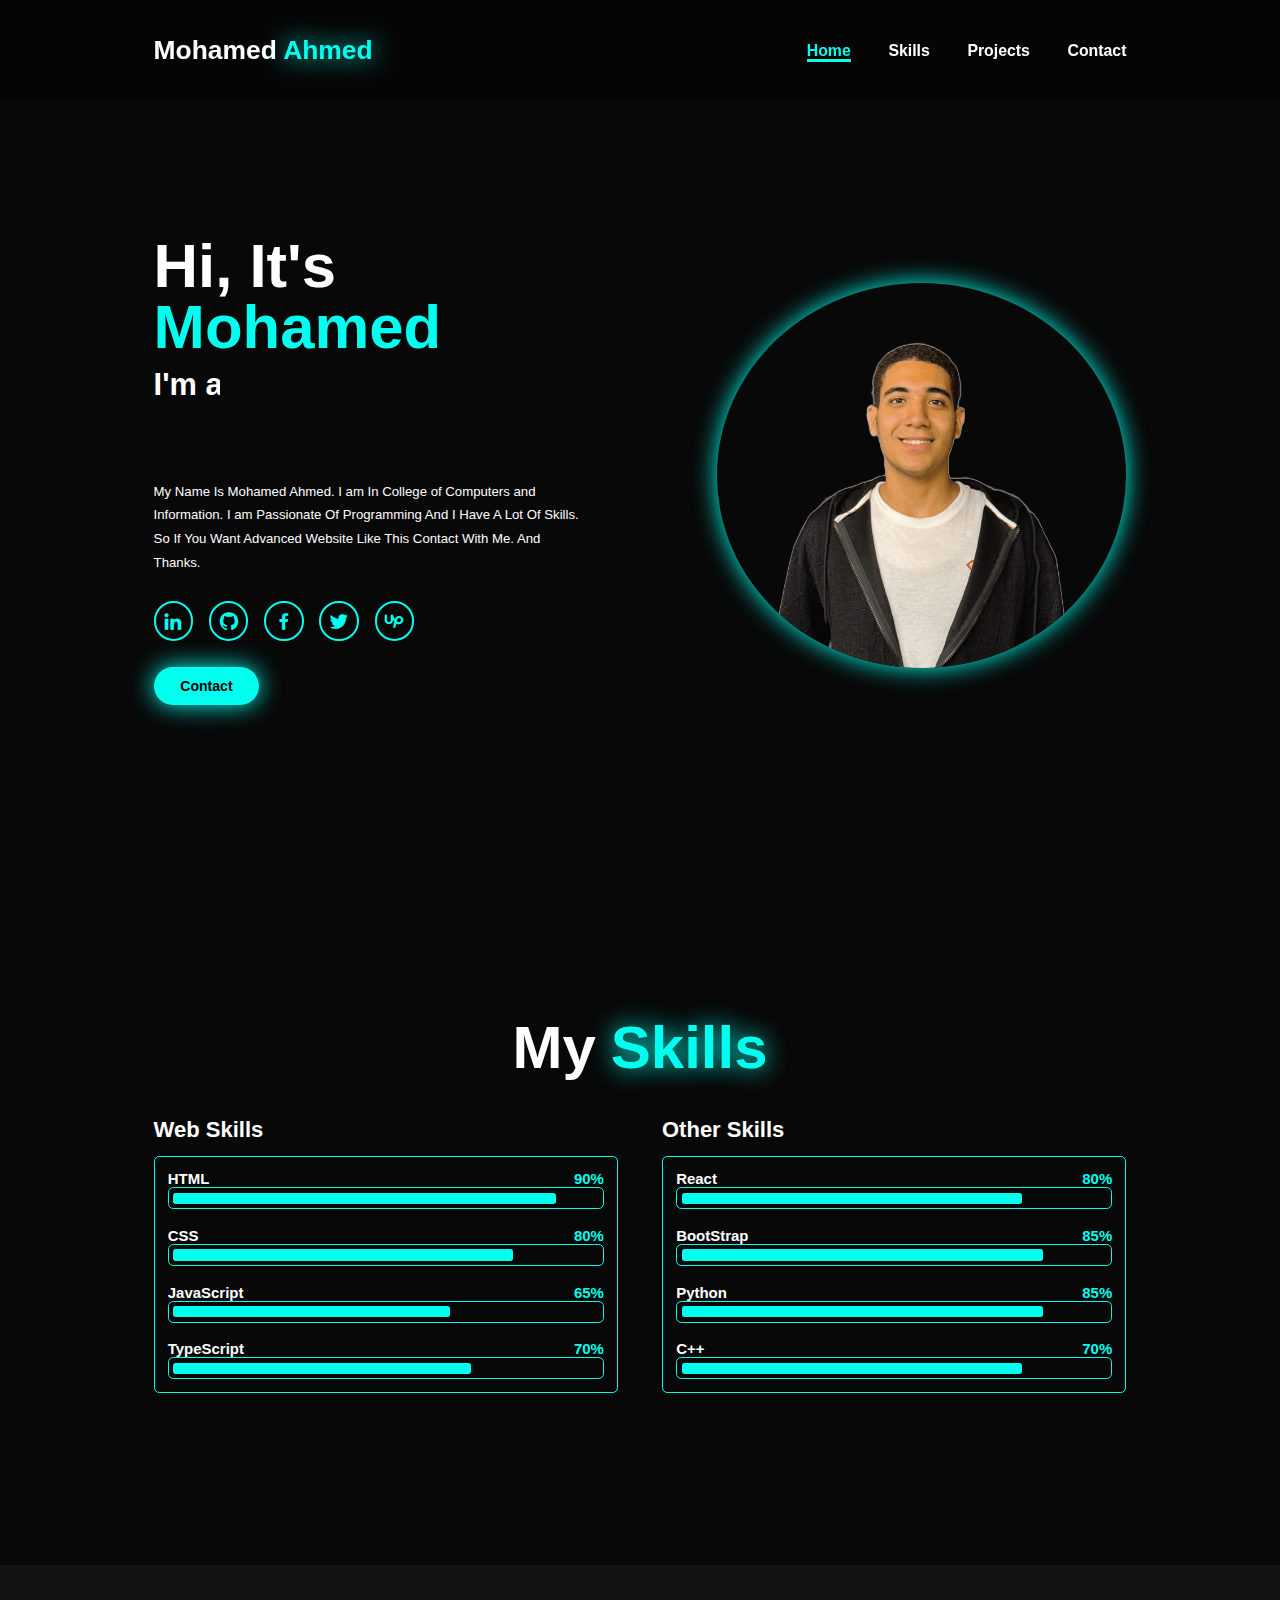
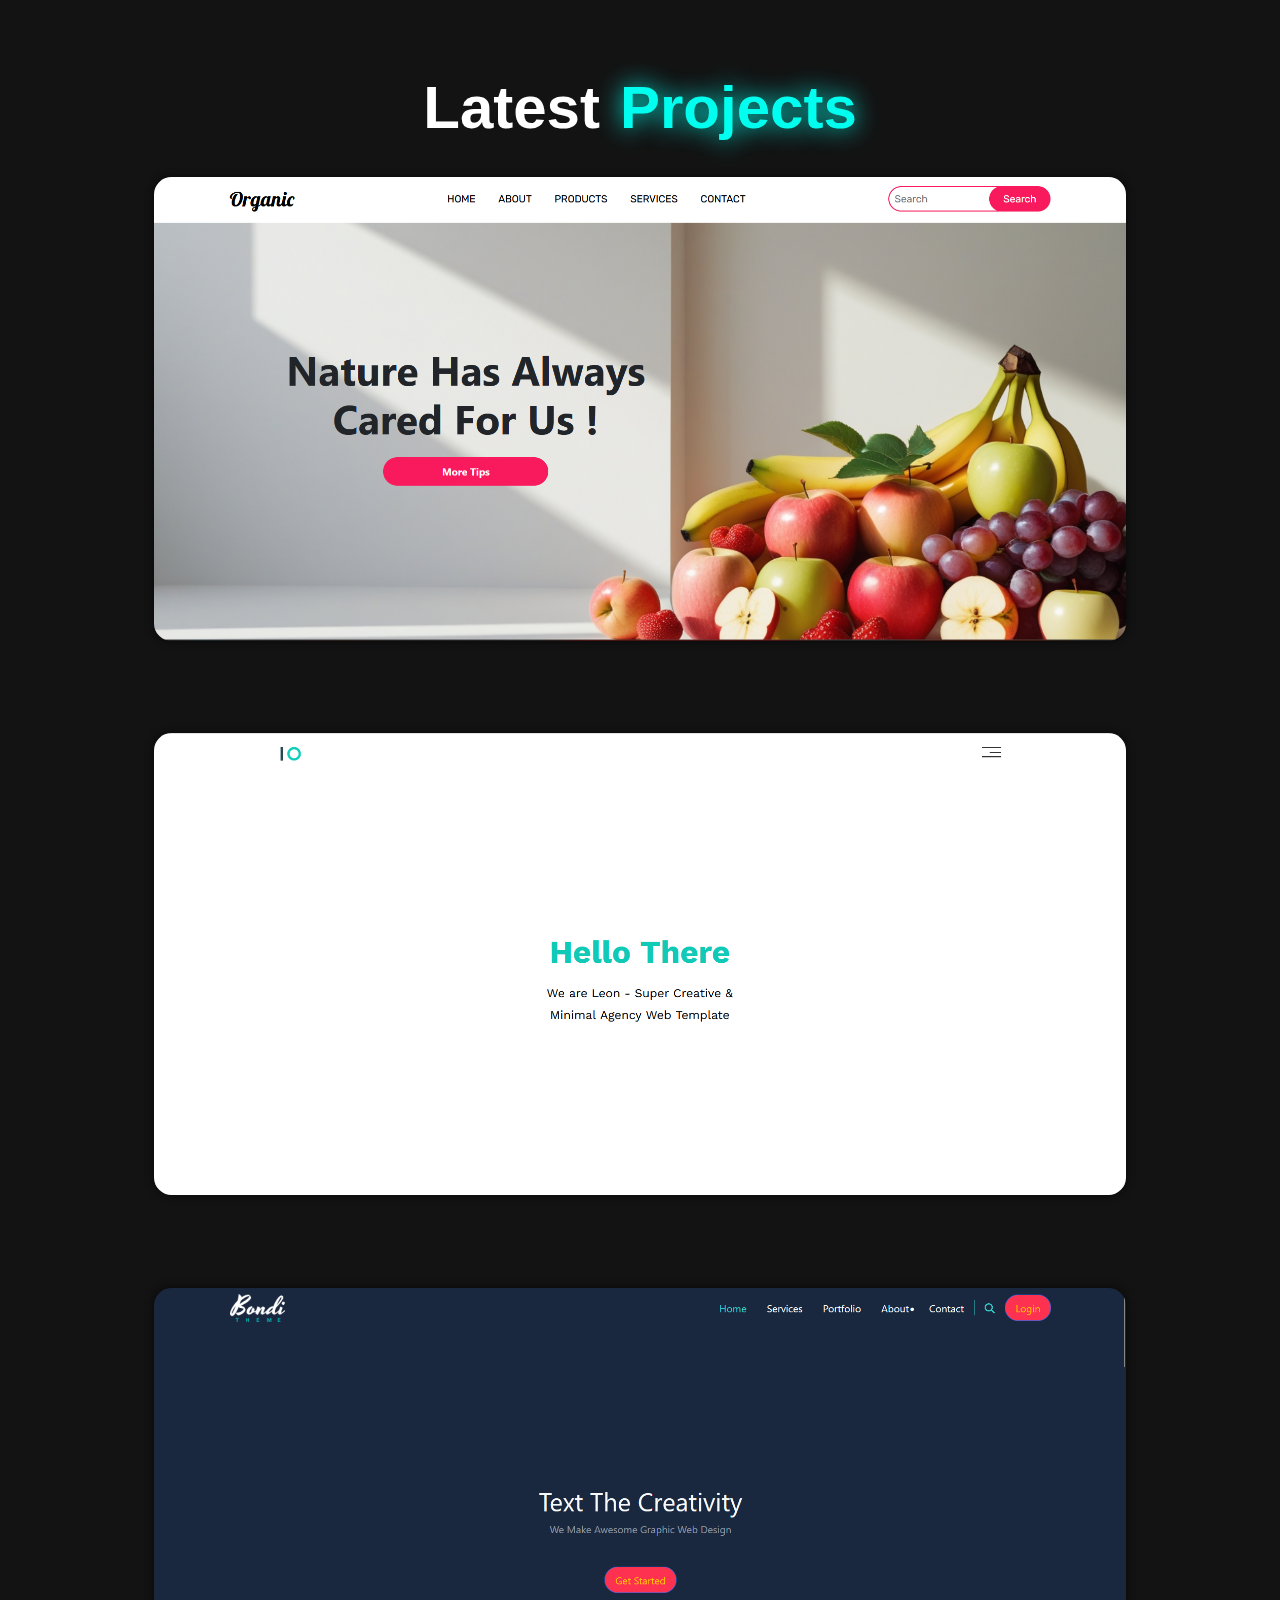
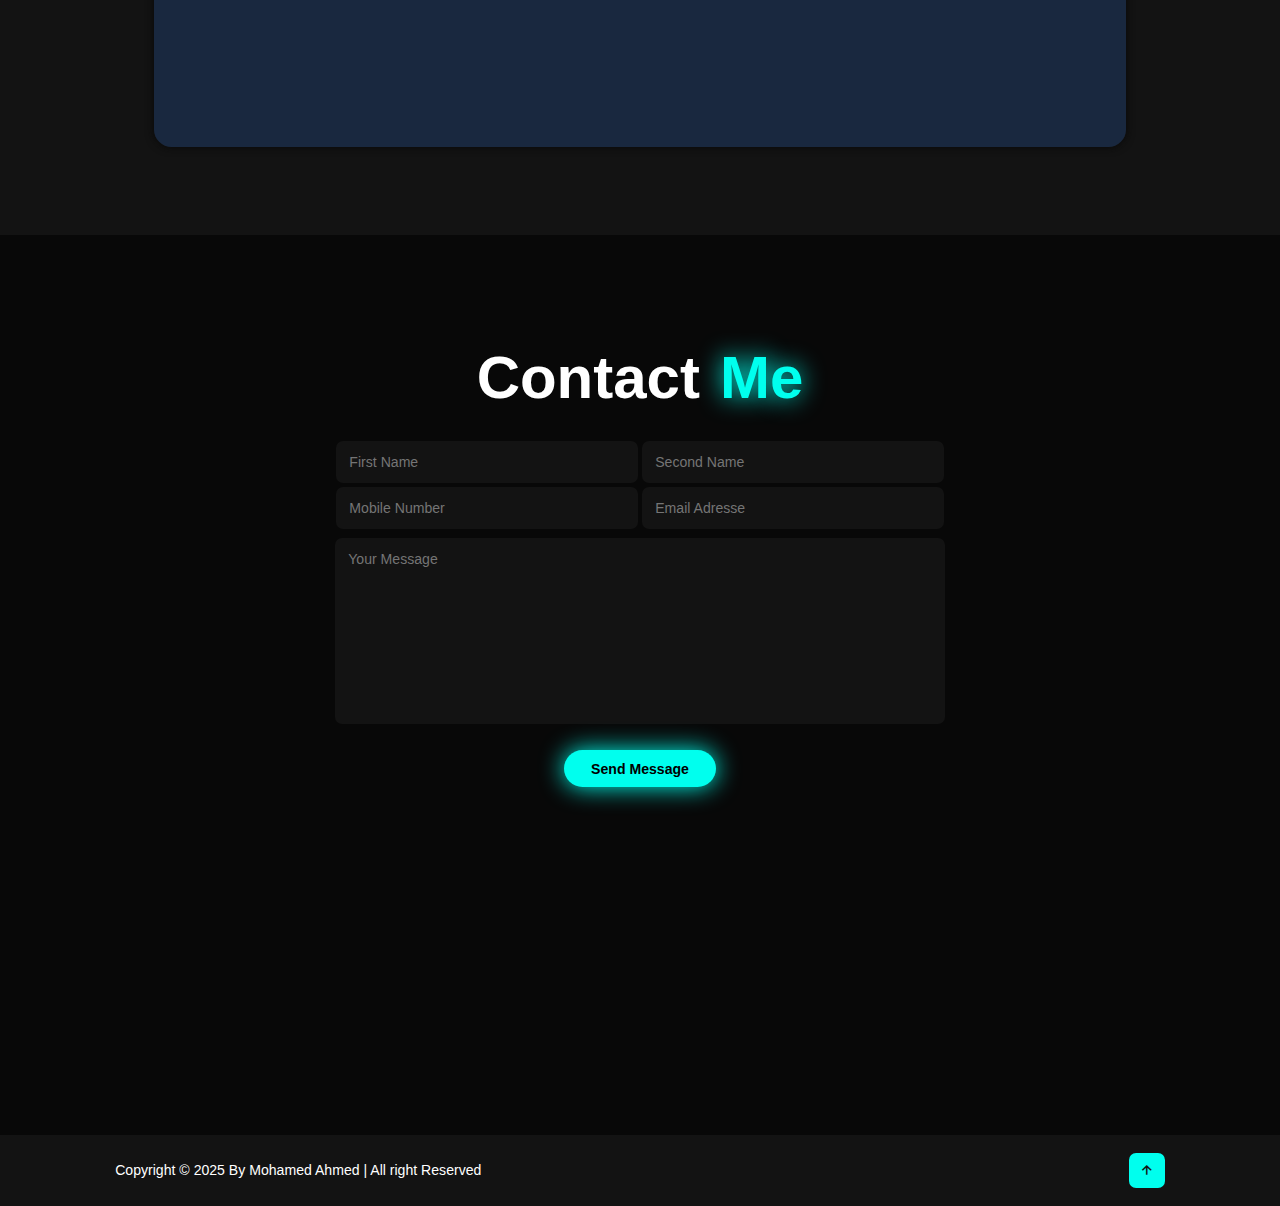
<file: index.html>
<!DOCTYPE html>
<html lang="en">
<head>
    <meta charset="UTF-8">
    <meta name="viewport" content="width=device-width, initial-scale=1.0">
    <title>Mohamed Ahmed</title>
    <link rel="stylesheet" href="master.css">
    <link href='https://unpkg.com/boxicons@2.1.4/css/boxicons.min.css' rel='stylesheet'>
</head>
<body>
    <header class="header">
        <a href="#home" class="logo">Mohamed
            <span>Ahmed</span>
        </a>

        <i class='bx bx-menu' id="menu-icon"></i>

        <nav class="navbar">
            <a href="#home" class="active">Home</a>
            <a href="#skills">Skills</a>
            <a href="#projects">Projects</a>
            <a href="#contact">Contact</a>
        </nav>
    </header>
    <section class="home" id="home">
        <div class="home-content">
            <h1>Hi, It's <span>Mohamed</span></h1>
            <h3 class="text-animation">I'm a <span></span></h3>
            <p>My Name Is Mohamed Ahmed. 
                I am In College of Computers and Information. I am Passionate Of Programming And I Have A Lot Of Skills. So If You Want Advanced Website Like This Contact With Me.
                And Thanks.   
            </p>
            <div class="social-icons">
                <a href="https://www.linkedin.com/in/mohamed-ahmed-270138344" target="_blank"><i class='bx bxl-linkedin' ></i></a>
                <a href="https://github.com/mohamed-ahmed-code" target="_blank"><i class='bx bxl-github' ></i></a>
                <a href="https://www.facebook.com/profile.php?id=100026797237348" target="_blank"><i class='bx bxl-facebook' ></i></a>
                <a href="https://x.com/_0Mohamed_ahmed" target="_blank"><i class='bx bxl-twitter' ></i></a>
                <a href="https://www.upwork.com/freelancers/~01adab73034e6ddcbf?mp_source=share" target="_blank"><i class='bx bxl-upwork'></i></a>
            </div>
            <div class="btn-group">
                <a href="#contact" class="btn">Contact</a>
            </div>
        </div>
            <div class="home-img">
                <img src="images/my portfolio.png" alt="">
            </div>
    </section>
    <section class="skills" id="skills">
        <h2 class="heading">My <span> Skills </span> </h2>
        <div class="skills-row">
            <div class="skills-column">
                <div class="skills-info">
                    <h3 class="title">Web Skills</h3>
                    <div class="skills-box">
                        <div class="skills-content">
                            <div class="progress">
                                <h3>HTML <span>90%</span></h3>
                                <div class="bar"><span></span></div>
                            </div>
                            <div class="progress">
                                <h3>CSS <span>80%</span></h3>
                                <div class="bar"><span></span></div>
                            </div>
                            <div class="progress">
                                <h3>JavaScript <span>65%</span></h3>
                                <div class="bar"><span></span></div>
                            </div>
                            <div class="progress">
                                <h3>TypeScript <span>70%</span></h3>
                                <div class="bar"><span></span></div>
                            </div>
                        </div>
                    </div>
                </div>
            </div>
            <div class="skills-column">
                <div class="skills-info">
                    <h3 class="title">Other Skills</h3>
                    <div class="skills-box">
                        <div class="skills-content">
                            <div class="progress">
                                <h3>React <span>80%</span></h3>
                                <div class="bar"><span></span></div>
                            </div>
                            <div class="progress">
                                <h3>BootStrap <span>85%</span></h3>
                                <div class="bar"><span></span></div>
                            </div>
                            <div class="progress">
                                <h3>Python <span>85%</span></h3>
                                <div class="bar"><span></span></div>
                            </div>
                            <div class="progress">
                                <h3>C++ <span>70%</span></h3>
                                <div class="bar"><span></span></div>
                            </div>
                        </div>
                    </div>
                </div>
            </div>
        </div>
    </section>
    <section class="portfolio" id="projects">
        <h2 class="heading">Latest <span>Projects</span></h2>
        <div class="portfolio-container">
            <div class="portfolio-box">
                <img src="images/Screenshot 2025-03-28 190349.png" alt="">
                <div class="portfolio-layer">
                    <h4>Link <span>Here</span></h4>
                    <a href="Design 2/index.html" target="_blank"><i class='bx bx-link-external'></i></a>
                </div>
            </div>
            <div class="portfolio-box">
                <img src="images/design 1.png" alt="">
                <div class="portfolio-layer">
                    <h4>Link <span>Here</span></h4>
                    <a href="Design 1/index.html" target="_blank"><i class='bx bx-link-external'></i></a>
                </div>
            </div>
            <div class="portfolio-box">
                <img src="images/portfolio 33.png" alt="">
                <div class="portfolio-layer">
                    <h4>Link <span>Here</span></h4>
                    <a href="Design 3/index.html" target="_blank"><i class='bx bx-link-external'></i></a>
                </div>
            </div>
        </div>
    </section>
    <section class="contact" id="contact">
            <h2 class="heading">Contact <span> Me </span></h2>
            <form action="#">
                <div class="input-box">
                    <input class="input1" type="text" placeholder="First Name">
                    <input class="input2" type="text" placeholder="Second Name">
                </div>
                <div class="input-box">
                    <input class="input3" type="text" placeholder="Mobile Number">
                    <input class="input4" type="email" placeholder="Email Adresse">
                </div>
                <textarea name="" id="" cols="30" rows="10" placeholder="Your Message"></textarea>
                <input type="submit" value="Send Message" class="btn">
            </form>
    </section>
    <footer class="footer">
        <div class="footer-text">
            <p>Copyright &copy; 2025 By Mohamed Ahmed | All right Reserved</p>
        </div>
        <div class="footer-iconTop">
            <a href="#home"><i class='bx bx-up-arrow-alt'></i></a> 
        </div>
    </footer>
    <script src="script.js"></script>
</body>
</html>
</file>
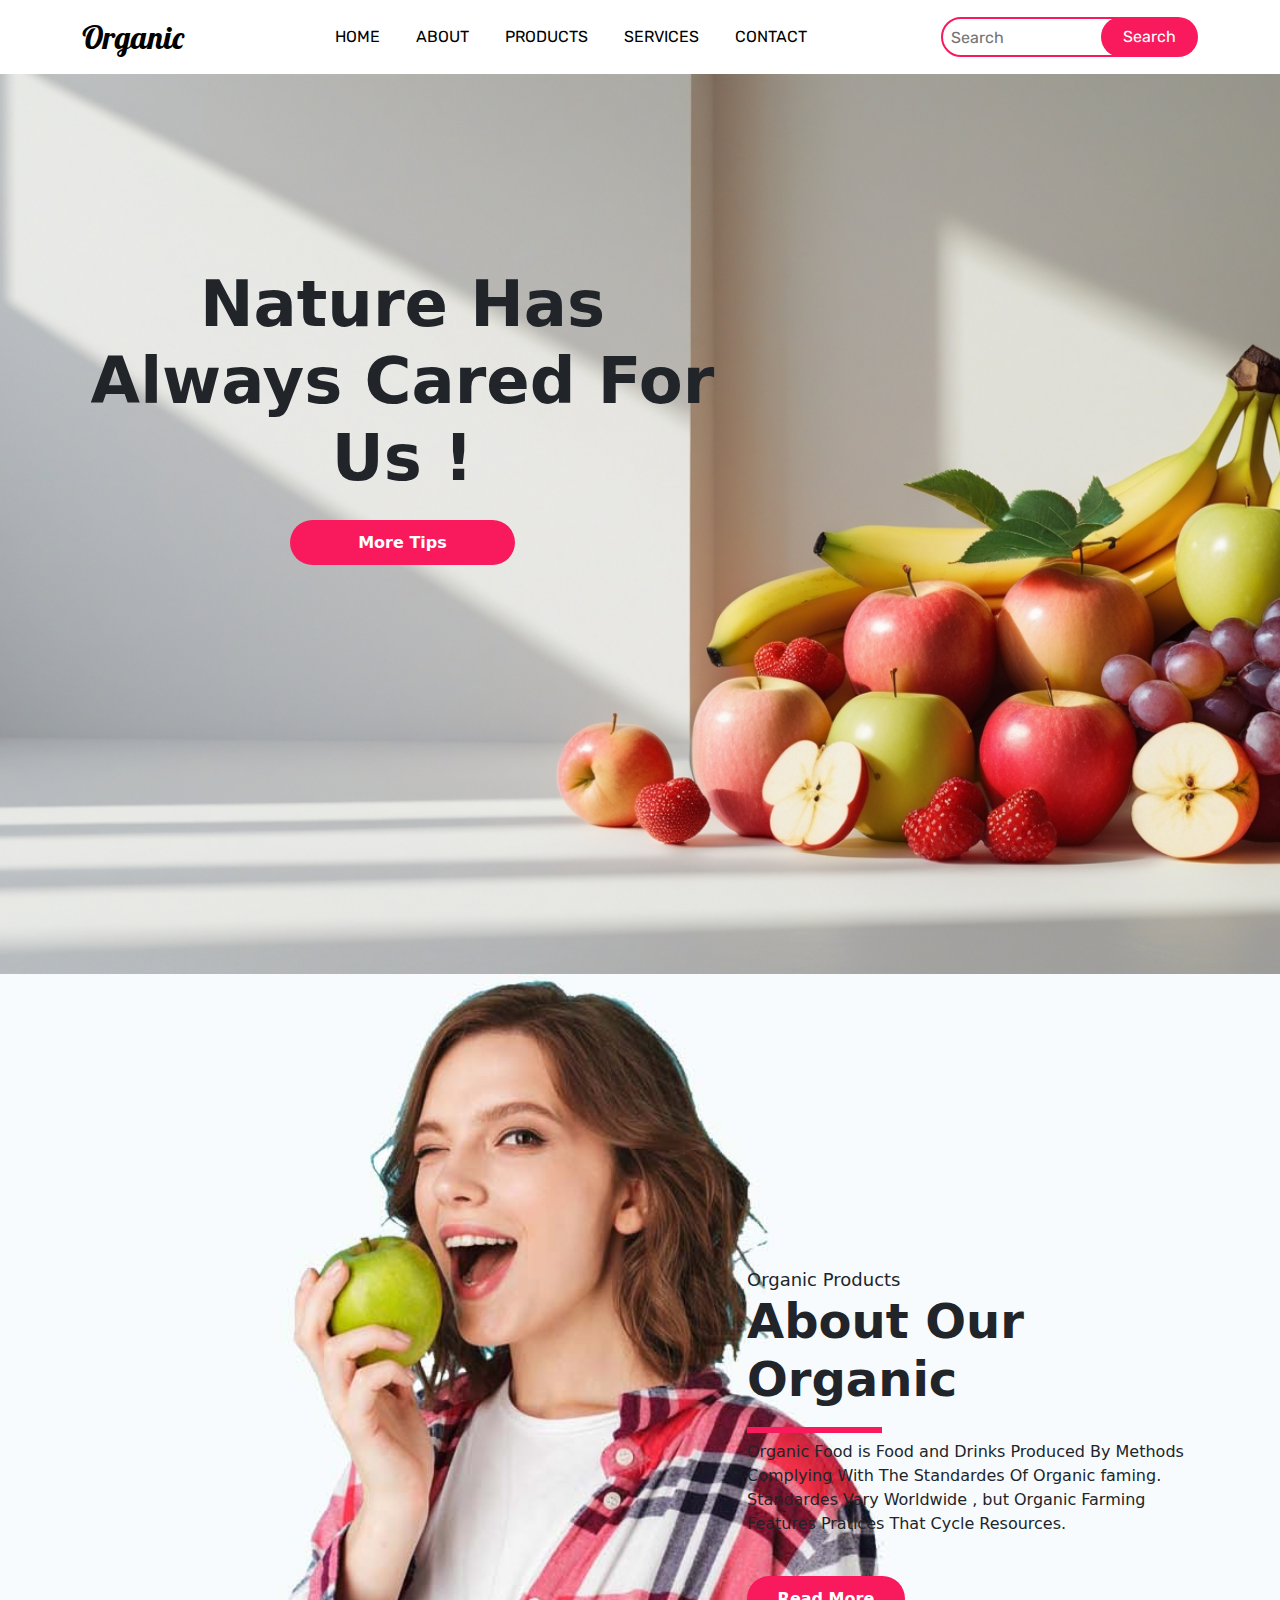
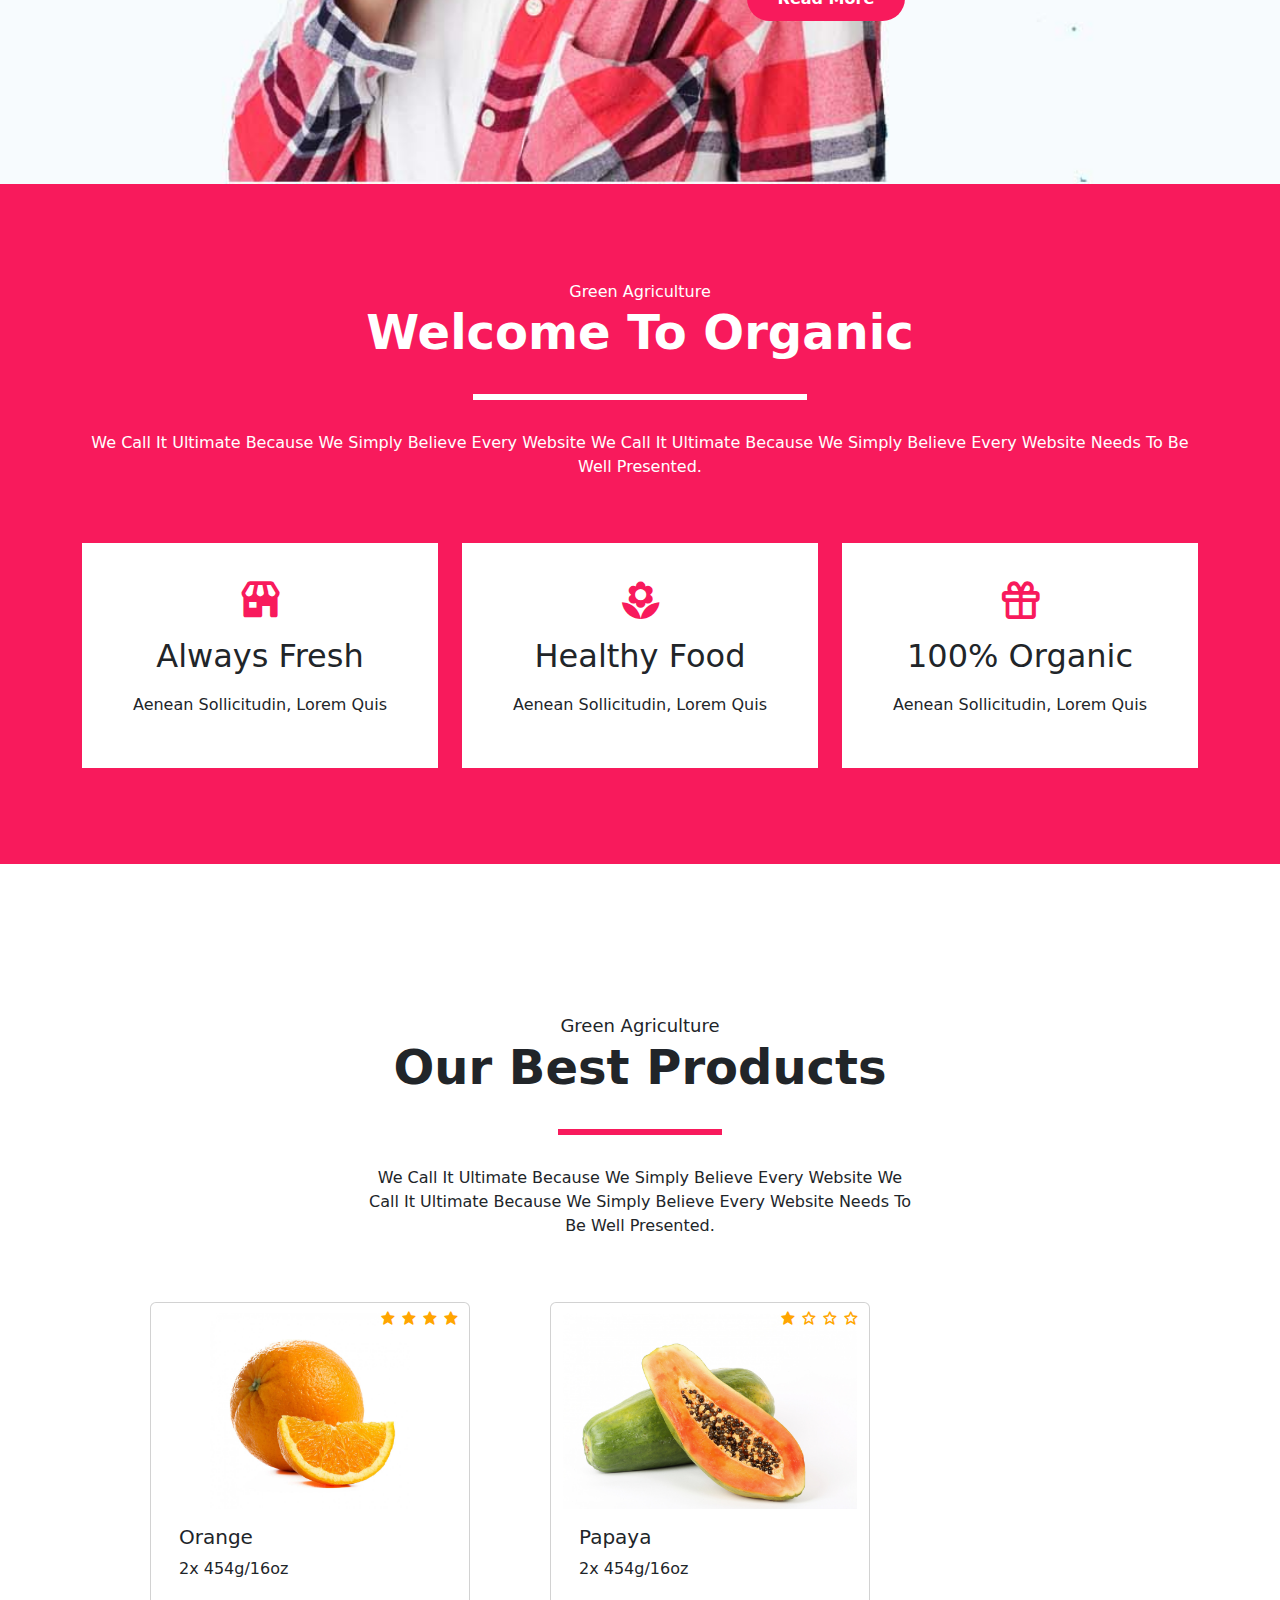
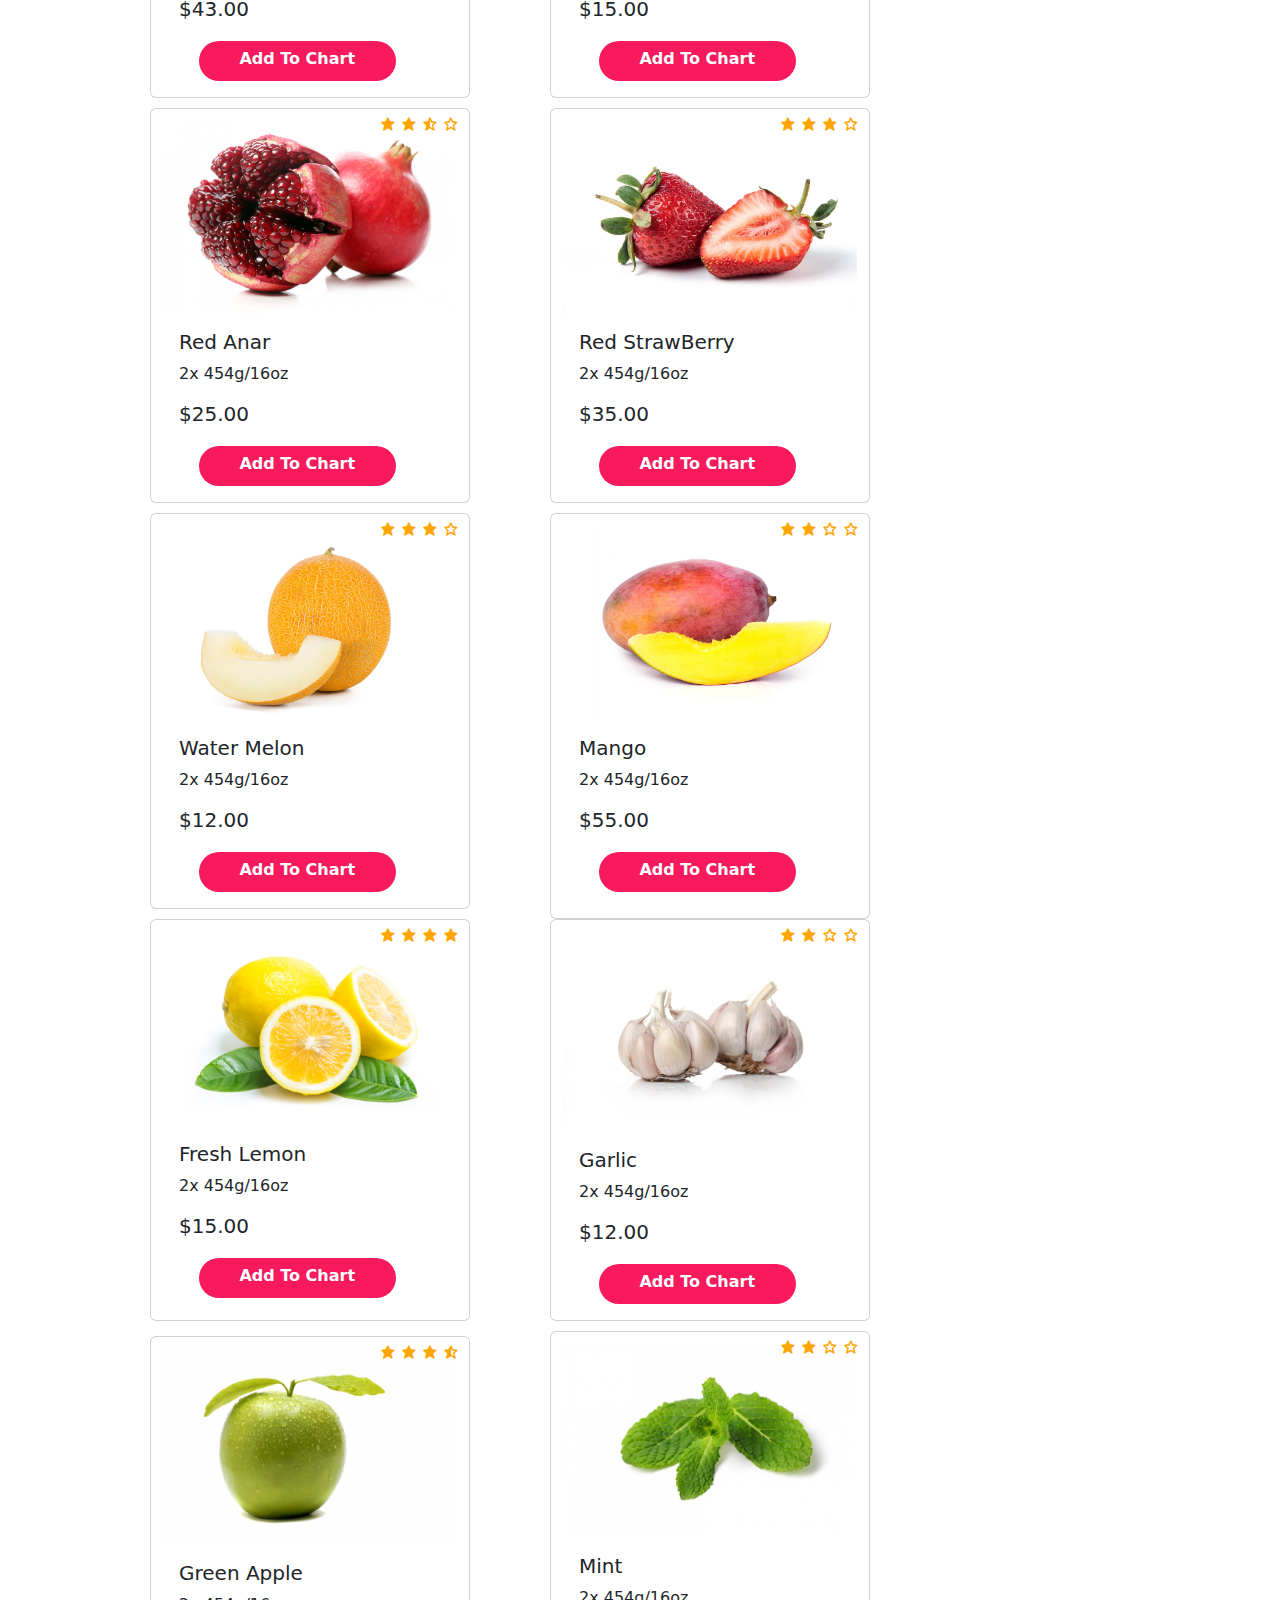
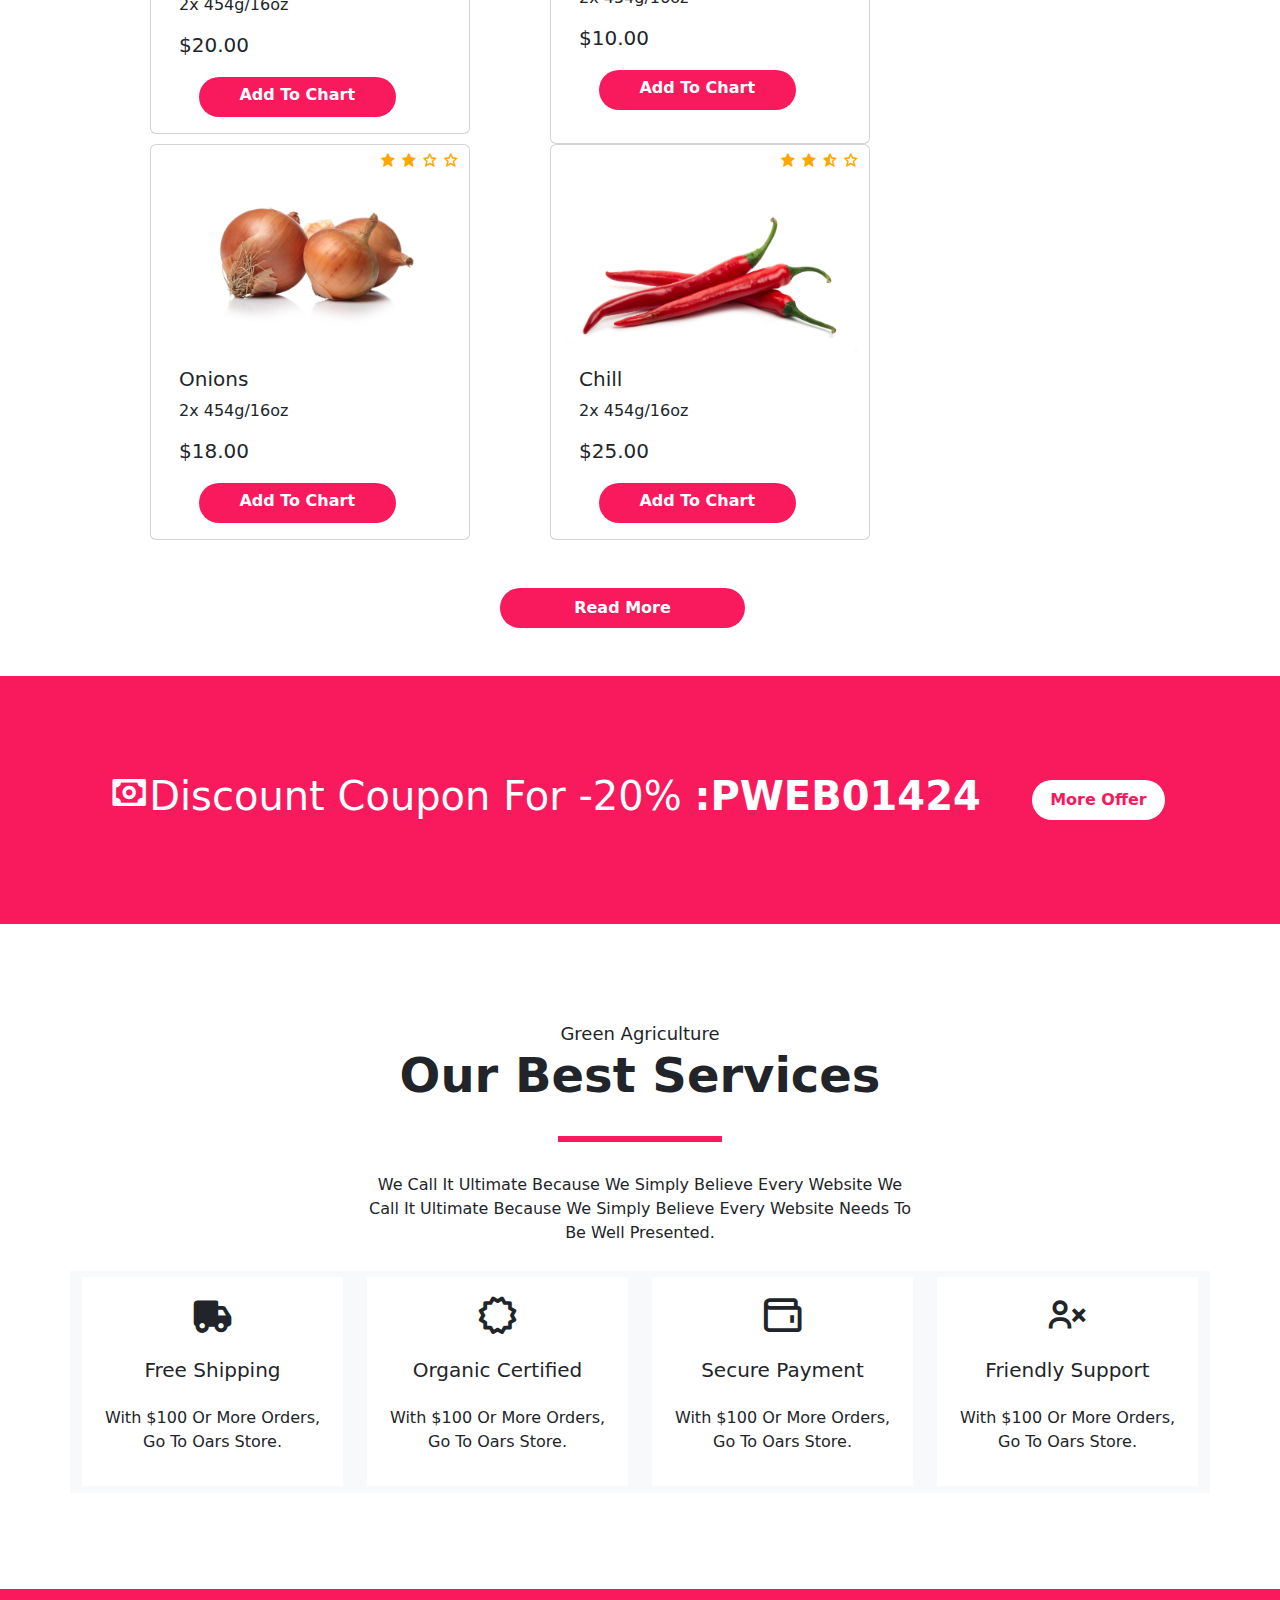
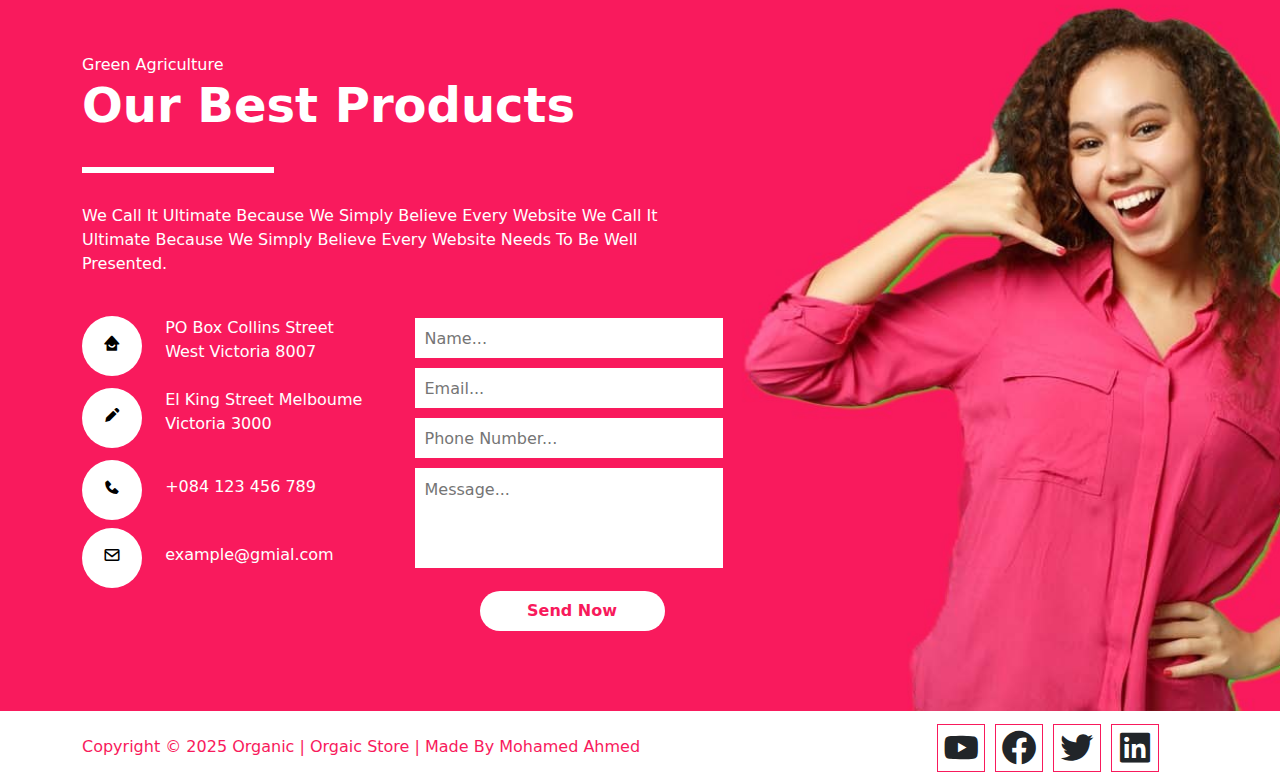
<file: Design 2/index.html>
<!doctype html>
<html lang="en">
<head>
    <meta charset="utf-8">
    <meta name="viewport" content="width=device-width, initial-scale=1">
    <title>Organic Store</title>
    <link href="https://cdn.jsdelivr.net/npm/bootstrap@5.3.3/dist/css/bootstrap.min.css" rel="stylesheet" integrity="sha384-QWTKZyjpPEjISv5WaRU9OFeRpok6YctnYmDr5pNlyT2bRjXh0JMhjY6hW+ALEwIH" crossorigin="anonymous">
    <link rel="stylesheet" href="style.css">
    <link rel="preconnect" href="https://fonts.googleapis.com">
    <link rel="preconnect" href="https://fonts.gstatic.com" crossorigin>
    <link href="https://fonts.googleapis.com/css2?family=Lobster&family=Open+Sans:ital,wght@0,300..800;1,300..800&family=Poppins:ital,wght@0,100;0,200;0,300;0,400;0,500;0,600;0,700;0,800;0,900;1,100;1,200;1,300;1,400;1,500;1,600;1,700;1,800;1,900&family=Roboto:ital,wght@0,100..900;1,100..900&family=Rubik:ital,wght@0,300..900;1,300..900&family=Tajawal:wght@200;300;400;500;700;800;900&display=swap" rel="stylesheet">
    <link href='https://unpkg.com/boxicons@2.1.4/css/boxicons.min.css' rel='stylesheet'>
</head>
<body>
    <nav class="navbar navbar-expand-lg">
        <div class="container">
        <a class="navbar-brand" href="#">Organic</a>
        <button class="navbar-toggler" type="button" data-bs-toggle="collapse" data-bs-target="#navbarSupportedContent" aria-controls="navbarSupportedContent" aria-expanded="false" aria-label="Toggle navigation">
            <span class="navbar-toggler-icon"></span>
        </button>
        <div class="collapse navbar-collapse" id="navbarSupportedContent">
            <ul class="navbar-nav m-auto mb-2 mb-lg-0">
            <li class="nav-item">
                <a class="nav-link active" href="#home">Home</a>
            </li>
            <li class="nav-item">
                <a class="nav-link" href="#about">About</a>
            </li>
            <li class="nav-item">
                <a class="nav-link" href="#products">
                Products
                </a>
            </li>
            <li class="nav-item">
                <a class="nav-link" href="#services">Services</a>
            </li>
            <li class="nav-item">
                <a class="nav-link" href="#contact">Contact</a>
            </li>
            </ul>
            <form class="d-flex" role="search">
            <input class="px-2 search" type="search" placeholder="Search" aria-label="Search">
            <button class="btn0" type="submit">Search</button>
            </form>
        </div>
        </div>
    </nav>
    <section class="main" id="home">
        <div class="container py-5">
            <div class="row py-5">
                <div class="col-lg-7 pt-5 text-center">
                    <h1 class="pt-5">Nature Has Always Cared For Us !</h1>
                    <button class="btn1 mt-3">More Tips</button>
                </div>
            </div>
        </div>
    </section>
    <section class="about py-5" id="about">
        <div class="container py-5">
            <div class="row py-5">
                <div class="col-lg-5 py-5 offset-lg-7 col-md-6 col-sm-12 col-12" id="text">
                    <p class="m-0">Organic Products</p>
                    <h1>About Our Organic</h1>
                    <div class="line"></div>
                    <p>Organic Food  is Food and Drinks Produced By Methods Complying With The Standardes Of Organic faming.
                    Standardes Vary Worldwide , but Organic Farming Features Pratices That Cycle Resources.</p>
                    <button class="mbtn2 mt-4">Read More</button>
                </div>
            </div>
        </div>
    </section>
    <section class="welcome text-center pb-5">
        <div class="container py-5">
            <div class="row py-5 text-white">
                <div class="col-lg-6" style="flex: 1;">
                    <p class="m-0">Green Agriculture</p>
                    <h1>Welcome To Organic</h1>
                    <div class="line2 my-4"></div>
                    <p>We Call It Ultimate Because We Simply Believe Every Website We Call It
                        Ultimate Because We Simply Believe Every Website Needs To Be Well Presented.
                    </p>
                </div>
            </div>
            <div class="row">
                <div class="col-lg-4">
                    <div class="card">
                        <div class="card-body" style="padding: 35px;">
                            <span><i class='bx bxs-store'></i></span>
                            <h2>Always Fresh</h2>
                            <p>Aenean Sollicitudin, Lorem Quis</p>
                        </div>
                    </div>
                </div>
                <div class="col-lg-4">
                    <div class="card">
                        <div class="card-body" style="padding: 35px;">
                            <span><i class='bx bxs-florist' ></i></span>
                            <h2>Healthy Food</h2>
                            <p>Aenean Sollicitudin, Lorem Quis</p>
                        </div>
                    </div>
                </div>
                <div class="col-lg-4">
                    <div class="card">
                        <div class="card-body" style="padding: 35px;">
                            <span><i class='bx bx-gift' ></i></span>
                            <h2>100% Organic</h2>
                            <p>Aenean Sollicitudin, Lorem Quis</p>
                        </div>
                    </div>
                </div>
            </div>
        </div>
    </section>
    <section class="product" id="products">
        <div class="container">
            <div class="row py-5 text-center">
                <div class="col-lg-6 m-auto">
                    <p class="m-0">Green Agriculture</p>
                    <h1>Our Best Products</h1>
                    <div class="line my-4"></div>
                    <p>We Call It Ultimate Because We Simply Believe Every Website We Call It
                        Ultimate Because We Simply Believe Every Website Needs To Be Well Presented.
                    </p>
                </div>
            </div>
            <div class="row" id="row">
                <div class="card" style="width: 20rem; margin-left: 80px; margin-bottom: 10px;">
                    <img src="./images/orange.jpg" class="card-img-top" alt="..." style="margin-top: 10px;">
                    <div class="card-body">
                        <div class="star">
                            <span><i class='bx bxs-star'></i></span>
                            <span><i class='bx bxs-star'></i></span>
                            <span><i class='bx bxs-star'></i></span>
                            <span><i class='bx bxs-star'></i></span>
                        </div>
                    <h5 class="card-title">Orange</h5>
                    <p class="card-text">2x 454g/16oz</p>
                    <h5 class="card-title" style="margin-bottom: 20px;">$43.00</h5>
                    <a href="#" class="btn btn-primary" id="botton">Add To Chart</a>
                    </div>
                </div>
                <div class="card" style="width: 20rem; margin-left: 80px; margin-bottom: 10px;">
                    <img src="./images/papaya.jpg" class="card-img-top" alt="..." style="margin-top: 10px;">
                    <div class="card-body">
                        <div class="star">
                            <span><i class='bx bxs-star'></i></span>
                            <span><i class='bx bx-star'></i></span>
                            <span><i class='bx bx-star'></i></span>
                            <span><i class='bx bx-star'></i></span>
                        </div>
                    <h5 class="card-title">Papaya</h5>
                    <p class="card-text">2x 454g/16oz</p>
                    <h5 class="card-title" style="margin-bottom: 20px;">$15.00</h5>
                    <a href="#" class="btn btn-primary" id="botton">Add To Chart</a>
                    </div>
                </div>
                <div class="card" style="width: 20rem; margin-left: 80px; margin-bottom: 10px;">
                    <img src="./images/Pom.jpg" class="card-img-top" alt="..." style="margin-top: 10px;">
                    <div class="card-body">
                        <div class="star">
                            <span><i class='bx bxs-star'></i></span>
                            <span><i class='bx bxs-star'></i></span>
                            <span><i class='bx bxs-star-half' ></i></span>
                            <span><i class='bx bx-star'></i></span>
                        </div>
                    <h5 class="card-title">Red Anar</h5>
                    <p class="card-text">2x 454g/16oz</p>
                    <h5 class="card-title" style="margin-bottom: 20px;">$25.00</h5>
                    <a href="#" class="btn btn-primary" id="botton">Add To Chart</a>
                    </div>
                </div>
                <div class="card" style="width: 20rem; margin-left: 80px; margin-bottom: 10px;">
                    <img src="./images/strawnb.jpg" class="card-img-top" alt="..." style="margin-top: 10px;">
                    <div class="card-body">
                        <div class="star">
                            <span><i class='bx bxs-star'></i></span>
                            <span><i class='bx bxs-star'></i></span>
                            <span><i class='bx bxs-star'></i></span>
                            <span><i class='bx bx-star'></i></span>
                        </div>
                    <h5 class="card-title">Red StrawBerry</h5>
                    <p class="card-text">2x 454g/16oz</p>
                    <h5 class="card-title" style="margin-bottom: 20px;">$35.00</h5>
                    <a href="#" class="btn btn-primary" id="botton">Add To Chart</a>
                    </div>
                </div>
                <div class="card" style="width: 20rem; margin-left: 80px; margin-bottom: 10px;">
                    <img src="./images/melon.jpg" class="card-img-top" alt="..." style="margin-top: 10px;">
                    <div class="card-body">
                        <div class="star">
                            <span><i class='bx bxs-star'></i></span>
                            <span><i class='bx bxs-star'></i></span>
                            <span><i class='bx bxs-star'></i></span>
                            <span><i class='bx bx-star'></i></span>
                        </div>
                    <h5 class="card-title">Water Melon</h5>
                    <p class="card-text">2x 454g/16oz</p>
                    <h5 class="card-title" style="margin-bottom: 20px;">$12.00</h5>
                    <a href="#" class="btn btn-primary" id="botton">Add To Chart</a>
                    </div>
                </div>
                <div class="card" style="width: 20rem; margin-left: 80px;">
                    <img src="./images/manngo.jpg" class="card-img-top" alt="..." style="margin-top: 10px;">
                    <div class="card-body">
                        <div class="star">
                            <span><i class='bx bxs-star'></i></span>
                            <span><i class='bx bxs-star'></i></span>
                            <span><i class='bx bx-star'></i></span>
                            <span><i class='bx bx-star'></i></span>
                        </div>
                    <h5 class="card-title">Mango</h5>
                    <p class="card-text">2x 454g/16oz</p>
                    <h5 class="card-title" style="margin-bottom: 20px;">$55.00</h5>
                    <a href="#" class="btn btn-primary" id="botton">Add To Chart</a>
                    </div>
                </div>
                <div class="card" style="width: 20rem; margin-left: 80px; margin-bottom: 10px;">
                    <img src="./images/lemon.jpg" class="card-img-top" alt="..." style="margin-top: 10px;">
                    <div class="card-body">
                        <div class="star">
                            <span><i class='bx bxs-star'></i></span>
                            <span><i class='bx bxs-star'></i></span>
                            <span><i class='bx bxs-star'></i></span>
                            <span><i class='bx bxs-star'></i></span>
                        </div>
                    <h5 class="card-title">Fresh Lemon</h5>
                    <p class="card-text">2x 454g/16oz</p>
                    <h5 class="card-title" style="margin-bottom: 20px;">$15.00</h5>
                    <a href="#" class="btn btn-primary" id="botton">Add To Chart</a>
                    </div>
                </div>
                <div class="card" style="width: 20rem; margin-left: 80px; margin-bottom: 10px;">
                    <img src="./images/garlic.jpg" class="card-img-top" alt="..." style="margin-top: 10px;">
                    <div class="card-body">
                        <div class="star">
                            <span><i class='bx bxs-star'></i></span>
                            <span><i class='bx bxs-star'></i></span>
                            <span><i class='bx bx-star'></i></span>
                            <span><i class='bx bx-star'></i></span>
                        </div>
                    <h5 class="card-title">Garlic</h5>
                    <p class="card-text">2x 454g/16oz</p>
                    <h5 class="card-title" style="margin-bottom: 20px;">$12.00</h5>
                    <a href="#" class="btn btn-primary" id="botton">Add To Chart</a>
                    </div>
                </div>
                <div class="card" style="width: 20rem; margin-left: 80px; margin-top: 5px; margin-bottom: 10px;">
                    <img src="./images/gApple.jpg" class="card-img-top" alt="..." style="margin-top: 10px;">
                    <div class="card-body">
                        <div class="star">
                            <span><i class='bx bxs-star'></i></span>
                            <span><i class='bx bxs-star'></i></span>
                            <span><i class='bx bxs-star'></i></span>
                            <span><i class='bx bxs-star-half' ></i></span>
                        </div>
                    <h5 class="card-title">Green Apple</h5>
                    <p class="card-text">2x 454g/16oz</p>
                    <h5 class="card-title" style="margin-bottom: 20px;">$20.00</h5>
                    <a href="#" class="btn btn-primary" id="botton">Add To Chart</a>
                    </div>
                </div>
                <div class="card" style="width: 20rem; margin-left: 80px;">
                    <img src="./images/mint.jpg" class="card-img-top" alt="..." style="margin-top: 10px;">
                    <div class="card-body">
                        <div class="star">
                            <span><i class='bx bxs-star'></i></span>
                            <span><i class='bx bxs-star'></i></span>
                            <span><i class='bx bx-star'></i></span>
                            <span><i class='bx bx-star'></i></span>
                        </div>
                    <h5 class="card-title">Mint</h5>
                    <p class="card-text">2x 454g/16oz</p>
                    <h5 class="card-title" style="margin-bottom: 20px;">$10.00</h5>
                    <a href="#" class="btn btn-primary" id="botton">Add To Chart</a>
                    </div>
                </div>
                <div class="card" style="width: 20rem; margin-left: 80px;">
                    <img src="./images/raw-onions.jpg" class="card-img-top" alt="..." style="margin-top: 10px;">
                    <div class="card-body">
                        <div class="star">
                            <span><i class='bx bxs-star'></i></span>
                            <span><i class='bx bxs-star'></i></span>
                            <span><i class='bx bx-star'></i></span>
                            <span><i class='bx bx-star'></i></span>
                        </div>
                    <h5 class="card-title">Onions</h5>
                    <p class="card-text">2x 454g/16oz</p>
                    <h5 class="card-title" style="margin-bottom: 20px;">$18.00</h5>
                    <a href="#" class="btn btn-primary" id="botton">Add To Chart</a>
                    </div>
                </div>
                <div class="card" style="width: 20rem; margin-left: 80px;">
                    <img src="./images/chilli.jpg" class="card-img-top" alt="..." style="margin-top: 10px;">
                    <div class="card-body">
                        <div class="star">
                            <span><i class='bx bxs-star'></i></span>
                            <span><i class='bx bxs-star'></i></span>
                            <span><i class='bx bxs-star-half'></i></span>
                            <span><i class='bx bx-star'></i></span>
                        </div>
                    <h5 class="card-title">Chill</h5>
                    <p class="card-text">2x 454g/16oz</p>
                    <h5 class="card-title" style="margin-bottom: 20px;">$25.00</h5>
                    <a href="#" class="btn btn-primary" id="botton">Add To Chart</a>
                    </div>
                </div>
            </div>
            <div class="row text-center py-5">
                <div class="col-lg-6 m-auto">
                    <button class="mbtn1">Read More</button>
                </div>
            </div>
        </div>
    </section>
    <section class="discount py-5">
        <div class="container py-5">
            <div class="row">
                <div class="col-lg-10 m-auto text-center">
                    <h1 class="head1"><i class='bx bx-money'></i>Discount Coupon For -20% <span>:PWEB01424</span></h1>
                </div>
                <div class="col-lg-2 m-auto">
                    <button class="offer">More Offer</button>
                </div>
            </div>
        </div>
    </section>
    <section class="store py-5 text-center" id="services">
        <div class="container py-5">
            <div class="row">
                <div class="col-lg-6 m-auto">
                    <p class="m-0">Green Agriculture</p>
                    <h1>Our Best Services</h1>
                    <div class="line3 my-4"></div>
                    <p>We Call It Ultimate Because We Simply Believe Every Website We Call It
                        Ultimate Because We Simply Believe Every Website Needs To Be Well Presented.
                    </p>
                </div>
            </div>
            <div class="row bg-light" style="margin-top: 10px;">
                <div class="col-lg-3 mt-2">
                        <div class="card">
                            <div class="card-body">
                                <span><i class='bx bxs-truck' ></i></span>
                                <h5 class="head1 py-3">Free Shipping</h5>
                                <p class="per1">With $100 Or More Orders, Go To Oars Store.</p>
                            </div>
                        </div>
                </div>
            <div class="col-lg-3 mt-2">
                    <div class="card">
                        <div class="card-body">
                            <span><i class='bx bx-certification' ></i></span>
                            <h5 class="head1 py-3">Organic Certified</h5>
                            <p class="per1">With $100 Or More Orders, Go To Oars Store.</p>
                        </div>
                    </div>
            </div>
            <div class="col-lg-3 mt-2">
                    <div class="card">
                        <div class="card-body">
                            <span><i class='bx bx-wallet'></i></span>
                            <h5 class="head1 py-3">Secure Payment</h5>
                            <p class="per1">With $100 Or More Orders, Go To Oars Store.</p>
                        </div>
                    </div>
            </div>
            <div class="col-lg-3 mt-2">
                    <div class="card">
                        <div class="card-body">
                            <span><i class='bx bx-user-x'></i></span>
                            <h5 class="head1 py-3">Friendly Support</h5>
                            <p class="per1">With $100 Or More Orders, Go To Oars Store.</p>
                        </div>
                    </div>
            </div>
        </div>
        </div>
    </section>
    <section class="contact py-5" id="contact">
        <div class="container py-3">
            <div class="row">
                <div class="col-lg-7">
                    <p class="m-0">Green Agriculture</p>
                    <h1>Our Best Products</h1>
                    <div class="line my-4" id="line4"></div>
                    <p>We Call It Ultimate Because We Simply Believe Every Website We Call It
                        Ultimate Because We Simply Believe Every Website Needs To Be Well Presented.
                    </p>
            <div class="row py-3">
                <div class="col-lg-6">
                    <div class="row pt-2">
                        <div class="col-lg-3 col-sm-3 col-2">
                            <div class="circle">
                                <span><i class='bx bxs-home-smile'></i></span>
                            </div>
                            </div>
                            <div class="col-lg-8 col-sm-8 col-8">
                                    <p>PO Box Collins Street West Victoria 8007</p>
                            </div>
                    </div>
                    <div class="row pt-2">
                        <div class="col-lg-3 col-sm-3 col-2">
                            <div class="circle">
                                <span><i class='bx bxs-pencil'></i></span>
                            </div>
                            </div>
                            <div class="col-lg-8 col-sm-8 col-8">
                                    <p>El King Street Melboume Victoria 3000</p>
                            </div>
                    </div>
                    <div class="row pt-2">
                        <div class="col-lg-3 col-sm-3 col-2">
                            <div class="circle">
                                <span><i class='bx bxs-phone' ></i></span>
                            </div>
                            </div>
                            <div class="col-lg-8 col-sm-8 col-8">
                                    <p id="last-p">+084 123 456 789</p>
                            </div>
                    </div>
                    <div class="row pt-2">
                        <div class="col-lg-3 col-sm-3 col-2">
                            <div class="circle">
                                <span><i class='bx bx-envelope' ></i></span>
                            </div>
                            </div>
                            <div class="col-lg-8 col-sm-8 col-8">
                                    <p id="last-p">example@gmial.com</p>
                            </div>
                    </div>
                </div>
                <div class="col-lg-6">
                    <input type="text" placeholder="Name...">
                    <input type="text" placeholder="Email...">
                    <input type="text" placeholder="Phone Number...">
                    <textarea name="" id="" placeholder="Message..."></textarea>
                    <button class="cbtn mt-3">Send Now</button>
                </div>
            </div>
        </div>
            </div>
        </div>
    </section>
    <section class="footer py-2">
        <div class="container">
            <div class="row">
                <div class="col-lg-9 pt-3">
                    <p>Copyright &copy; 2025 Organic | Orgaic Store | Made By Mohamed Ahmed</p>
                </div>
                <div class="col-lg-3">
                    <div class="s1">
                        <span><i class='bx bxl-youtube' ></i></span>
                    </div>
                    <div class="s2">
                        <span><i class='bx bxl-facebook-circle' undefined ></i></span>
                    </div>
                    <div class="s3">
                        <span><i class='bx bxl-twitter'></i></span>
                    </div>
                    <div class="s4">
                        <span><i class='bx bxl-linkedin-square' ></i></span>
                    </div>
                </div>
            </div>
        </div>
    </section>
    <script src="https://cdn.jsdelivr.net/npm/bootstrap@5.3.3/dist/js/bootstrap.bundle.min.js" integrity="sha384-YvpcrYf0tY3lHB60NNkmXc5s9fDVZLESaAA55NDzOxhy9GkcIdslK1eN7N6jIeHz" crossorigin="anonymous"></script>
</body>
</html>
</file>
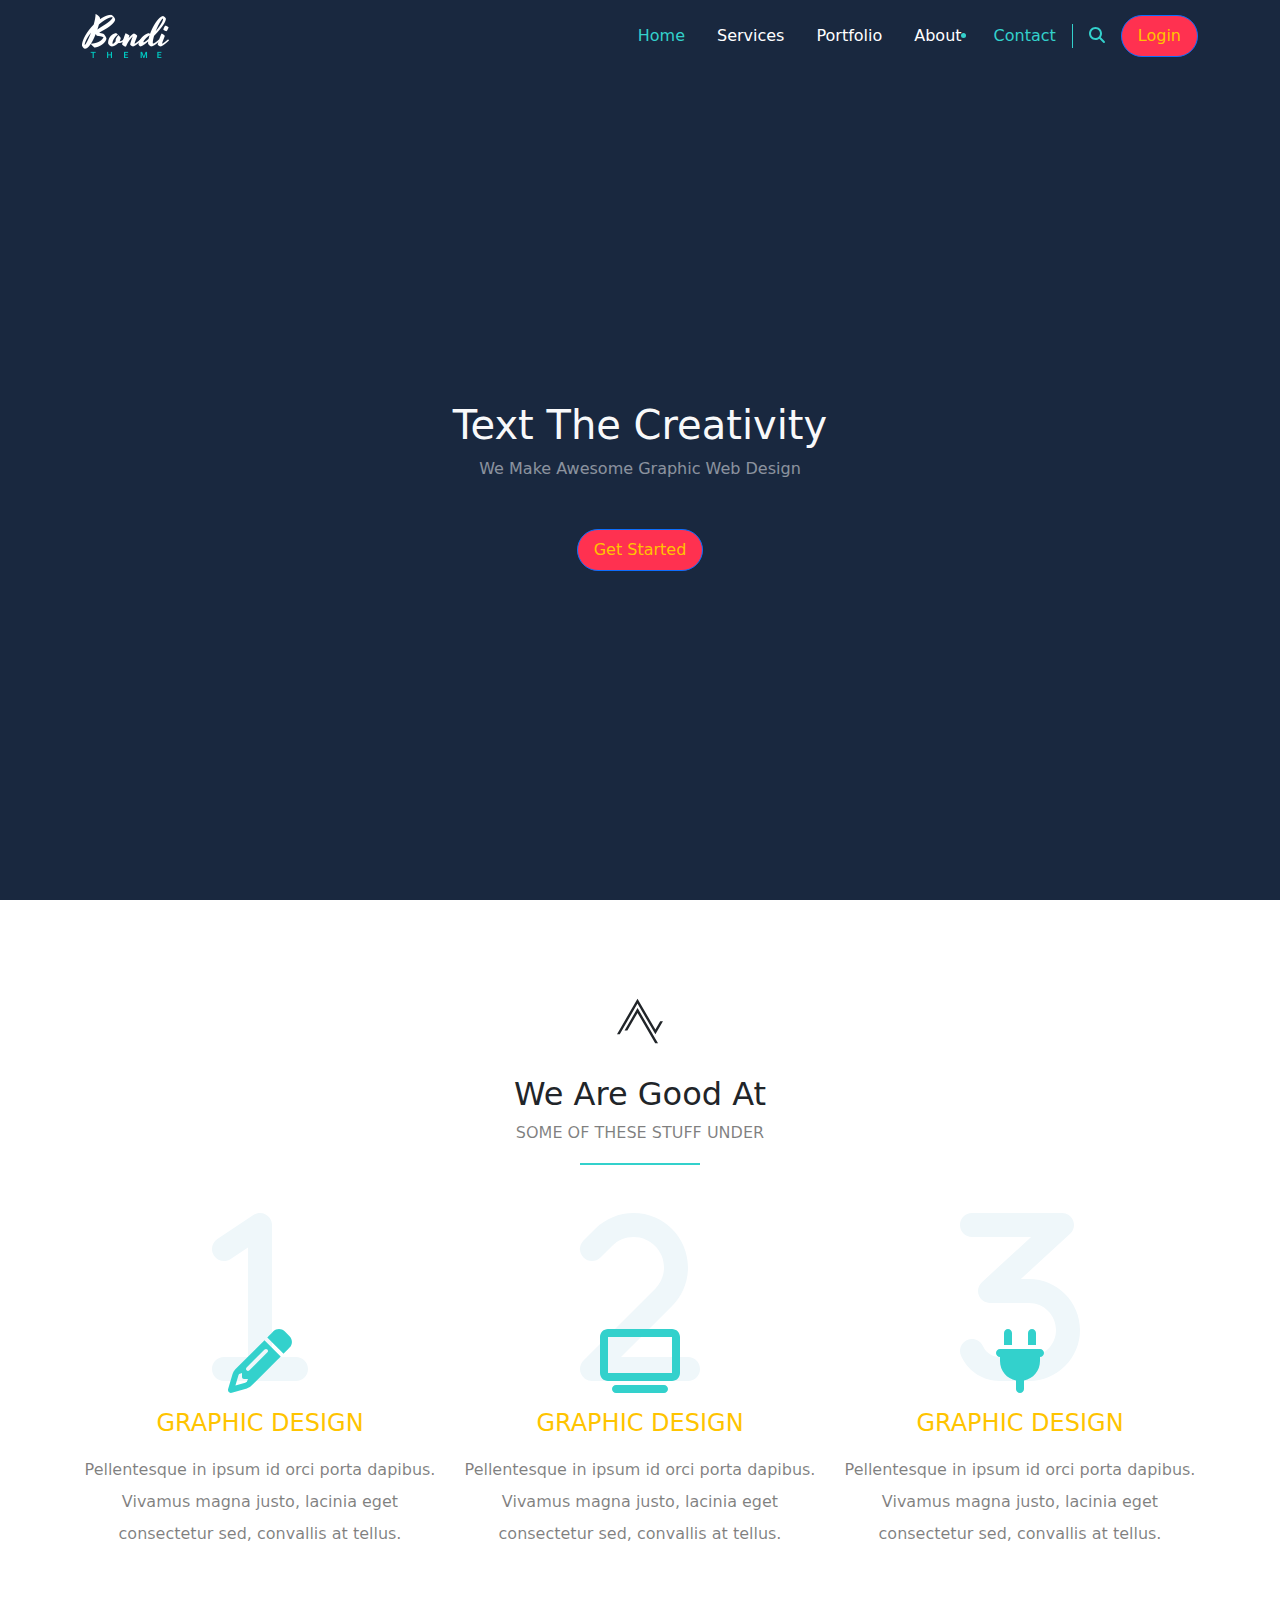
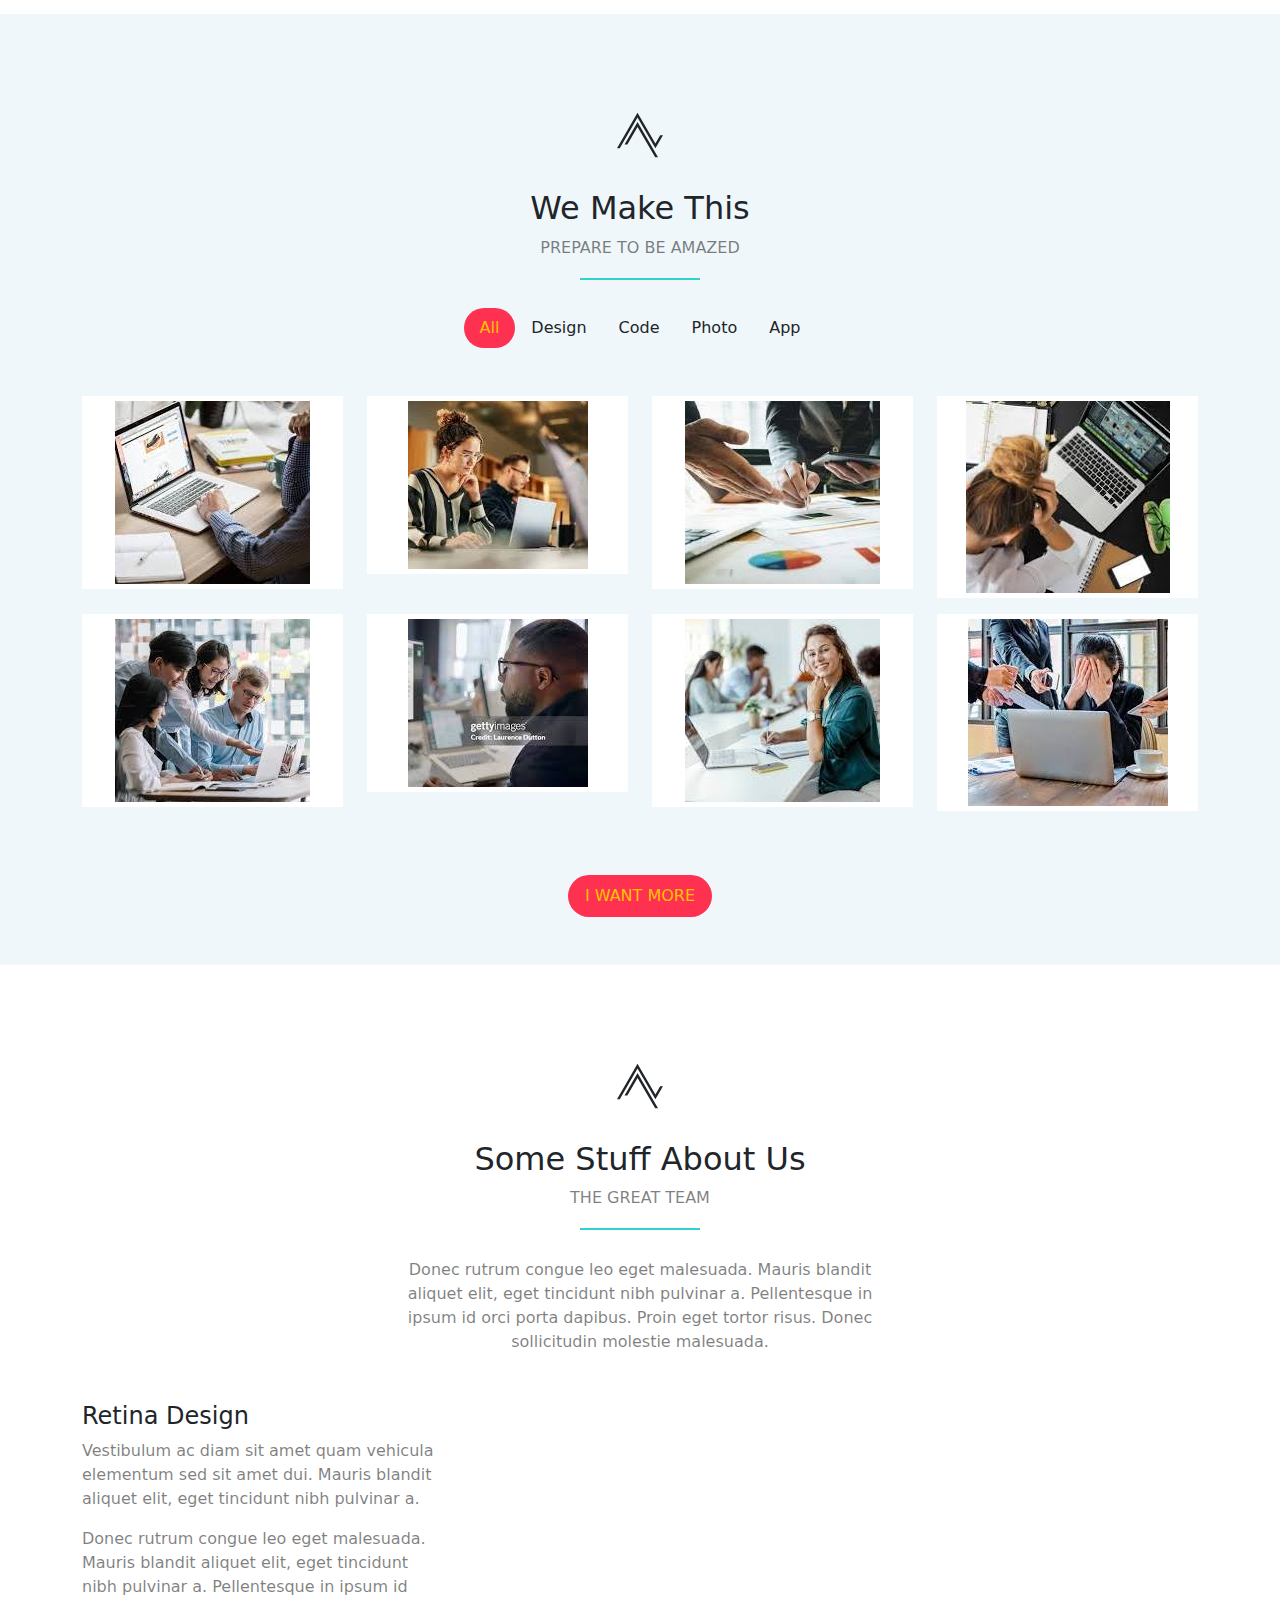
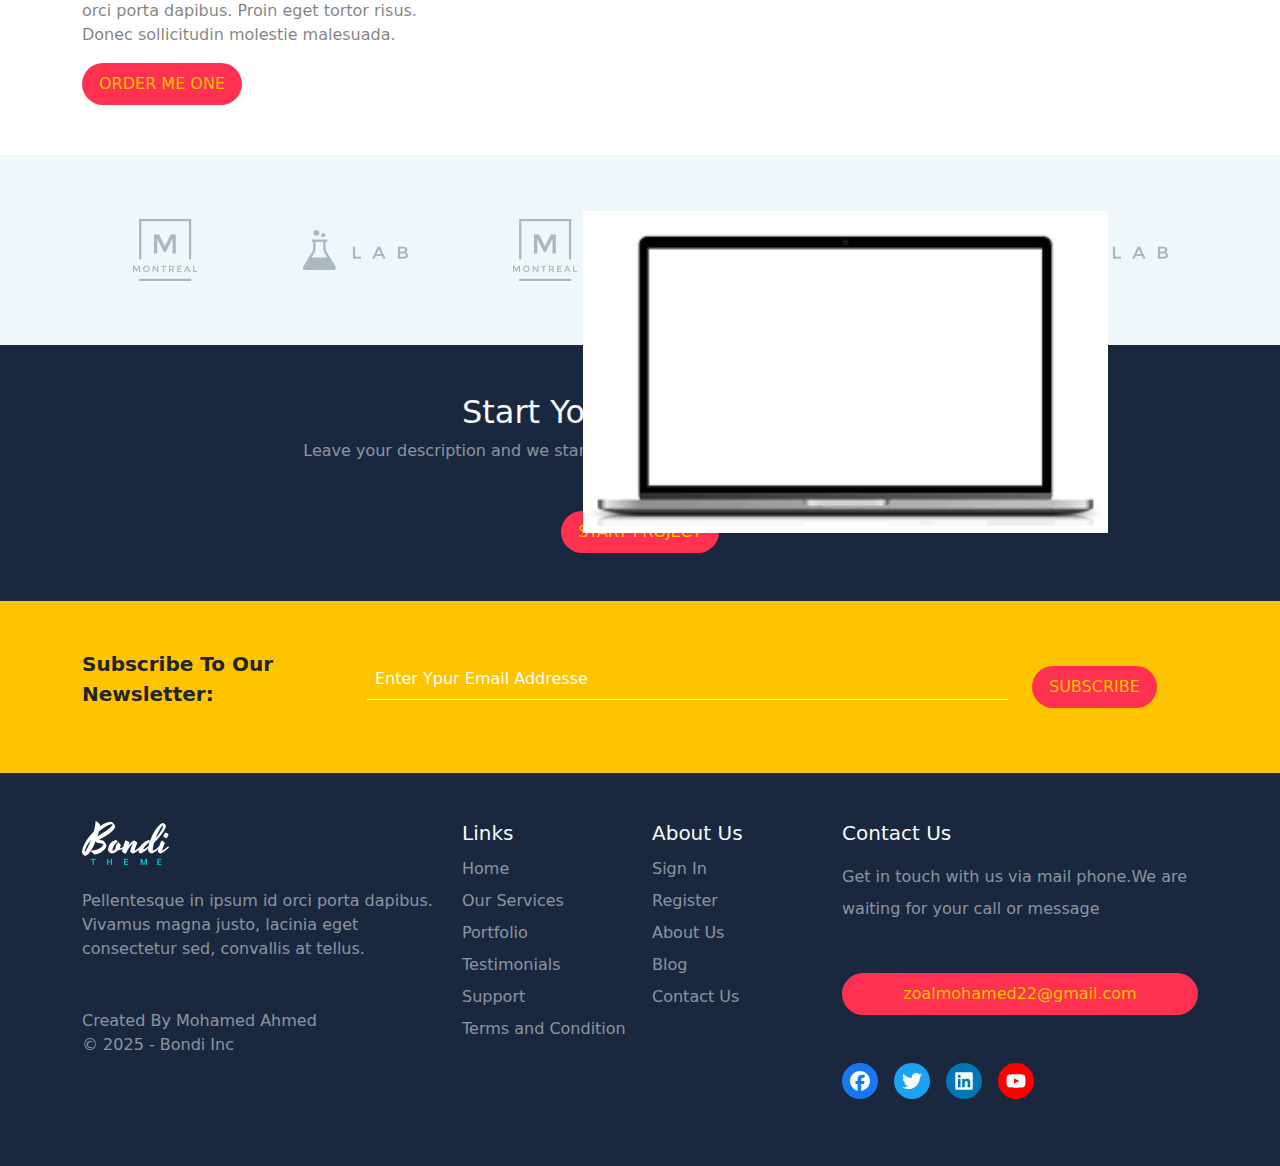
<file: Design 3/index.html>
<!DOCTYPE html>
<html lang="en">
<head>
    <meta charset="UTF-8">
    <meta name="viewport" content="width=device-width, initial-scale=1.0">
    <title>Design 3</title>
    <link rel="stylesheet" href="css/bootstrap.min.css">
    <link rel="stylesheet" href="css/all.min.css">
    <link rel="stylesheet" href="css/bondi.css">
    <link rel="preconnect" href="https://fonts.googleapis.com">
    <link rel="preconnect" href="https://fonts.gstatic.com" crossorigin>
    <link href="https://fonts.googleapis.com/css2?family=Open+Sans:ital,wght@0,300..800;1,300..800&family=Roboto:ital,wght@0,100..900;1,100..900&display=swap" rel="stylesheet">
</head>
<body>
    <nav class="navbar navbar-expand-lg sticky-top">
        <div class="container">
        <a class="navbar-brand" href="#">
            <img src="imgs/logo.png"  alt="">
        </a>
        <button class="navbar-toggler" type="button" data-bs-toggle="collapse" data-bs-target="#main" aria-controls="main" aria-expanded="false" aria-label="Toggle navigation">
            <i class="fa-solid fa-bars"></i>
        </button>
        <div class="collapse navbar-collapse" id="main">
            <ul class="navbar-nav ms-auto mb-2 mb-lg-0">
            <li class="nav-item">
                <a class="nav-link p-2 p-lg-3 active"  href="#">Home</a>
            </li>
            <li class="nav-item">
                <a class="nav-link p-2 p-lg-3" href="#">Services</a>
            </li>
            <li class="nav-item">
                <a class="nav-link p-2 p-lg-3" href="#">Portfolio</a>
            </li>
            <li class="nav-item">
                <a class="nav-link p-2 p-lg-3" href="#">About</a>
            </li>
            </ul>
            <li class="nav-item">
                <a class="nav-link p-2 p-lg-3" href="#" id="pp">Contact</a>
            </li>
            </ul>
            <div class="search ps-3 pe-3 d-none d-lg-block">
                <i class="fa-solid fa-magnifying-glass"></i>
            </div>
            <a href="#" class="btn btn-primary rounded-pill main-btn">Login</a>
        </div>
        </div>
    </nav>
    <div class="landing d-flex align-items-center justify-content-center text-center">
        <div class="text-center text-light">
            <h1>Text The Creativity</h1>
            <p class="fs-6 text-white-50 mb-5">We Make Awesome Graphic Web Design</p>
            <a href="#" class="btn btn-primary rounded-pill main-btn">Get Started</a>
        </div>
    </div>
    <div class="features text-center pt-5 pb-5">
        <div class="container">
            <div class="main-title mt-5 mb-5 position-relative">
                <i class="fa-brands fa-think-peaks mb-4" style="height: 50px; width: 50px;"></i>
                <h2>We Are Good At</h2>
                <p class="text-black-50 text-uppercase">Some Of These Stuff Under</p>
            </div>
            <div class="row">
                <div class="col-md-6 col-lg-4">
                    <div class="feat">
                <div class="icon-holder position-relative">
                    <i class="fa-solid fa-1 bottom-0 position-absolute number"></i>
                    <i class="fa-solid fa-pencil fa-4x bottom-0 position-absolute icon"></i>
                </div>
                <h4 class="mt-3 mb-3 text-uppercase">Graphic Design</h4>
                <p class="text-black-50 lh-lg">Pellentesque in ipsum id orci porta dapibus. Vivamus magna justo, lacinia eget consectetur sed,
                    convallis at tellus.</p>
                </div>
                </div>
                <div class="col-md-6 col-lg-4">
                    <div class="feat">
                <div class="icon-holder position-relative">
                    <i class="fa-solid fa-2 bottom-0 position-absolute number"></i>
                    <i class="fa-solid fa-tv fa-4x bottom-0 position-absolute icon"></i>
                </div>
                <h4 class="mt-3 mb-3 text-uppercase">Graphic Design</h4>
                <p class="text-black-50 lh-lg">Pellentesque in ipsum id orci porta dapibus. Vivamus magna justo, lacinia eget consectetur sed,
                    convallis at tellus.</p>
                </div>
                </div>
                <div class="col-md-6 col-lg-4">
                    <div class="feat">
                <div class="icon-holder position-relative">
                    <i class="fa-solid fa-3 bottom-0 position-absolute number"></i>
                    <i class="fa-solid fa-plug fa-4x bottom-0 position-absolute icon"></i>
                </div>
                <h4 class="mt-3 mb-3 text-uppercase">Graphic Design</h4>
                <p class="text-black-50 lh-lg">Pellentesque in ipsum id orci porta dapibus. Vivamus magna justo, lacinia eget consectetur sed,
                    convallis at tellus.</p>
                </div>
                </div>
            </div>
        </div>
    </div>
    <div class="our-work text-center pt-5 pb-5">
        <div class="container">
            <div class="main-title mt-5 mb-5 position-relative">
                <i class="fa-brands fa-think-peaks mb-4" style="height: 50px; width: 50px;"></i>
                <h2>We Make This</h2>
                <p class="text-black-50 text-uppercase">Prepare To Be Amazed</p>
            </div>
            <ul class="list-unstyled d-flex justify-content-center mt-5 mb-5">
                <li class="active rounded-pill">All</li>
                <li>Design</li>
                <li>Code</li>
                <li>Photo</li>
                <li>App</li>
            </ul>
            <div class="row">
                <div class="col-sm-6 col-md-4 col-lg-3">
            <div class="box mb-3 bg-white" data-work="Application">
                <img src="imgs/work 1.jpg" class="img-fluid" alt="">
            </div>
                </div>
                <div class="col-sm-6 col-md-4 col-lg-3">
            <div class="box mb-3 bg-white" data-work="Application">
                <img src="imgs/work 2.jpg" class="img-fluid" alt="">
            </div>
                </div>
                <div class="col-sm-6 col-md-4 col-lg-3">
            <div class="box mb-3 bg-white" data-work="Application">
                <img src="imgs/work 3.jpg" class="img-fluid" alt="">
            </div>
                </div>
                <div class="col-sm-6 col-md-4 col-lg-3">
            <div class="box mb-3 bg-white" data-work="Application">
                <img src="imgs/work 4.jpg" class="img-fluid" alt="">
            </div>
                </div>
                <div class="col-sm-6 col-md-4 col-lg-3">
            <div class="box mb-3 bg-white" data-work="Application">
                <img src="imgs/work 5.jpg" class="img-fluid" alt="">
            </div>
                </div>
                <div class="col-sm-6 col-md-4 col-lg-3">
            <div class="box mb-3 bg-white" data-work="Application">
                <img src="imgs/work 6.jpg" class="img-fluid" alt="">
            </div>
                </div>
                <div class="col-sm-6 col-md-4 col-lg-3">
            <div class="box mb-3 bg-white" data-work="Application">
                <img src="imgs/work 7.jpg" class="img-fluid" alt="">
            </div>
                </div>
                <div class="col-sm-6 col-md-4 col-lg-3">
            <div class="box mb-3 bg-white" data-work="Application">
                <img src="imgs/work 8.jpg" class="img-fluid" alt="">
            </div>
                </div>
                <div class="d-flex justify-content-center mt-5">
                    <a class="btn rounded-pill main-btn text-uppercase" href="#">I Want More</a>
                </div> 
            </div>
        </div>
    </div>
    <div class="stuff pt-5">
        <div class="container">
            <div class="main-title text-center mt-5 mb-5 position-relative">
                <i class="fa-brands fa-think-peaks mb-4" style="height: 50px; width: 50px;"></i>
                <h2>Some Stuff About Us</h2>
                <p class="text-black-50 text-uppercase">The Great Team</p>
            </div>
            <p class="description text-center mb-5 text-black-50 m-auto">
                Donec rutrum congue leo eget malesuada. Mauris blandit aliquet elit, eget tincidunt nibh pulvinar a.
                Pellentesque in ipsum id orci porta dapibus. Proin eget tortor risus. Donec sollicitudin molestie malesuada.
            </p>
            <div class="row align-items-center">
                <div class="col-lg-4 col-mb-4 text-center text-md-start">
                    <div class="text">
                        <h4>Retina Design</h4>
                        <p class="text-black-50 fs-6">Vestibulum ac diam sit amet quam vehicula elementum sed sit amet dui. Mauris blandit aliquet elit, eget
                            tincidunt nibh pulvinar a.</p>
                            <p class="text-black-50 fs-6">Donec rutrum congue leo eget malesuada. Mauris blandit aliquet elit, eget tincidunt nibh pulvinar a.
                                Pellentesque in ipsum id orci porta dapibus. Proin eget tortor risus. Donec sollicitudin molestie
                                malesuada.</p>
                                <a class="btn rounded-pill main-btn text-uppercase" href="#">Order Me One</a>
                                <div class="col-lg-8">
                                    <div class="image">
                                        <img class="img-fluid" class="lap" src="imgs/laptop.png" alt="">
                                    </div>
                                </div>
                    </div>
                </div>
            </div>
        </div>
    </div>
    <div class="techs pt-5 pb-5 text-center">
        <div class="container">
            <div class="row align-items-center">
                <div class="col-sm-6 col-mb-4 col-lg-2 mb-3 mt-3">
                    <img class="img-fluid" src="imgs/tech-1.png" alt="">
                </div>
                <div class="col-sm-6 col-mb-4 col-lg-2 mb-3 mt-3">
                    <img class="img-fluid" src="imgs/tech-2.png" alt="">
                </div>
                <div class="col-sm-6 col-mb-4 col-lg-2 mb-3 mt-3">
                    <img class="img-fluid" src="imgs/tech-1.png" alt="">
                </div>
                <div class="col-sm-6 col-mb-4 col-lg-2 mb-3 mt-3">
                    <img class="img-fluid" src="imgs/tech-3.png" alt="">
                </div>
                <div class="col-sm-6 col-mb-4 col-lg-2 mb-3 mt-3">
                    <img class="img-fluid" src="imgs/tech-4.png" alt="">
                </div>
                <div class="col-sm-6 col-mb-4 col-lg-2 mb-3 mt-3">
                    <img class="img-fluid" src="imgs/tech-2.png" alt="">
                </div>
            </div>
        </div>
    </div>
    <div class="project text-center text-light pt-5 pb-5">
        <h2>Start Your Project Now</h2>
        <p class="text-white-50">Leave your description and we start the engine.Don't worry,you can cancel anytime</p>
        <div class="d-flex justify-content-center mt-5">
            <a href="#" class="btn rounded-pill main-btn text-uppercase">Start Project</a>
        </div>
    </div>
    <div class="subscribe pb-5 pt-5 text-center text-md-start">
        <div class="container">
            <form class="row align-items-center">
                <div class="col-md-6 col-lg-3">
                    <div class="fw-bold fs-5 mb-3">Subscribe To Our Newsletter:</div>
                </div>
                <div class="col-md-6 col-lg-7 mb-3">
                    <input type="text" placeholder="Enter Ypur Email Addresse" class="w-100 text-light p-2 bg-transparent">
                </div>
                <div class="col-md-6 col-lg-2">
                    <a href="#" class="btn rounded-pill main-btn text-uppercase">Subscribe</a>
                </div>
            </form>
        </div>
    </div>
    <div class="footer pt-5 pb-5 text-white-50 text-center text-md-start">
        <div class="container">
        <div class="row">
            <div class="col-md-6 col-lg-4">
            <div class="info mb-5">
                <img src="imgs/logo.png" alt="" class="mb-4" />
                <p class="mb-5">
                Pellentesque in ipsum id orci porta dapibus. Vivamus magna justo, lacinia eget consectetur sed,
                convallis at tellus.
                </p>
                <div class="copyright">
                Created By <span>Mohamed Ahmed</span>
                <div>&copy; 2025 - <span>Bondi Inc</span></div>
                </div>
            </div>
            </div>
            <div class="col-md-6 col-lg-2">
            <div class="links">
                <h5 class="text-light">Links</h5>
                <ul class="list-unstyled lh-lg">
                <li>Home</li>
                <li>Our Services</li>
                <li>Portfolio</li>
                <li>Testimonials</li>
                <li>Support</li>
                <li>Terms and Condition</li>
                </ul>
            </div>
            </div>
            <div class="col-md-6 col-lg-2">
            <div class="links">
                <h5 class="text-light">About Us</h5>
                <ul class="list-unstyled lh-lg">
                <li>Sign In</li>
                <li>Register</li>
                <li>About Us</li>
                <li>Blog</li>
                <li>Contact Us</li>
                </ul>
            </div>
            </div>
            <div class="col-md-6 col-lg-4">
            <div class="contact">
                <h5 class="text-light">Contact Us</h5>
                <p class="lh-lg mt-3 mb-5">Get in touch with us via mail phone.We are waiting for your call or message</p>
                <a class="btn rounded-pill main-btn w-100" href="#">zoalmohamed22@gmail.com</a>
                <ul class="d-flex mt-5 list-unstyled gap-3">
                <li>
                    <a class="d-block text-light" href="#"
                    ><i class="fa-brands fa-facebook fa-lg facebook rounded-circle p-2"></i
                    ></a>
                </li>
                <li>
                    <a class="d-block text-light" href="#"
                    ><i class="fa-brands fa-twitter fa-lg twitter rounded-circle p-2"></i
                    ></a>
                </li>
                <li>
                    <a class="d-block text-light" href="#"
                    ><i class="fa-brands fa-linkedin fa-lg linkedin rounded-circle p-2"></i
                    ></a>
                </li>
                <li>
                    <a class="d-block text-light" href="#"
                    ><i class="fa-brands fa-youtube fa-lg youtube rounded-circle p-2"></i
                    ></a>
                </li>
                </ul>
            </div>
            </div>
        </div>
        </div>
    </div>
    <script src="js/bootstrap.bundle.min.js"></script>
    <script src="js/all.min.js"></script>
</body>
</html>
</file>
<file: master.css>
:root{
    --bg-color: #080808;
    --second-bg-color: #131313;
    --text-color: white;
    --main-color: #00ffee;
}

*{
    margin: 0;
    padding: 0;
    box-sizing: border-box;
    text-decoration: none;
    border: none;
    outline: none;
    scroll-behavior: smooth;
    font-family: 'Poppins', sans-serif;
}

html{
    font-size: 60%;
    overflow-x: hidden;
}

body{
    background-color: var(--bg-color);
    color: var(--text-color);
}
/* Start Header */
.header{
    position: fixed;
    top: 0;
    left: 0;
    width: 100%;
    padding: 4rem 12% 4rem;
    background-color: rgba(0, 0, 0, 0.3);
    backdrop-filter: blur(10px);
    display: flex;
    justify-content: space-between;
    align-items: center;
    z-index: 5;
}

.header .sticky{
    border-bottom: 1rem solid rgba(0, 0, 0, 0.2);
}



.logo{
    font-size: 3rem;
    color: var(--text-color);
    font-weight: 800;
    cursor: pointer;
    transition: 0.3s ease;
}

.logo:hover{
    transform: scale(1.1);
}

.logo span{
    text-shadow: 0 0 25px var(--main-color);
}

.navbar a{
    font-size: 1.8rem;
    color: var(--text-color);
    margin-left: 4rem;
    font-weight: bold;
    transition: 0.3s ease;
    border-bottom: 3px solid transparent;
}

.navbar a.active,
.navbar a:hover{
    border-bottom: 3px solid var(--main-color);
    color: var(--main-color);
}

#menu-icon{
    font-size: 3.6rem;
    display: none;
    color: var(--main-color);
}
/* End Header */
/* Start Section */

section{
    min-height: 100vh;
    padding: 10rem 12% 10rem;
}

.home{
    display: flex;
    justify-content: center;
    align-items: center;
    gap: 15rem;
}

.home-content{
    display: flex;
    flex-direction: column;
    align-items: baseline;
    text-align: left;
    justify-content: center;
    margin-top: 3rem;
}

span{
    color: var(--main-color);
}

.logo span{
    color: var(--main-color);
}

.home-content h3{
    margin-bottom: -19rem;
    margin-top: 1rem;
    font-size: 3.5rem;
}

.home-content h1{
    font-size: 7rem;
    font-weight: 700;
    margin-top: 1.5rem;
    line-height: 1;
}

.home-img{
    border-radius: 50%;
}

.home-img img{
    cursor: pointer;
    position: relative;
    top: 3rem;
    width: 32vw;
    border-radius: 50%;
    box-shadow: 0 0 25px var(--main-color);
    transition: 0.4s ease-in-out;
}

.home-img img:hover{
    box-shadow: 0 0 25px var(--main-color),
                0 0 50px var(--main-color),
                0 0 100px var(--main-color);
}

.home-content p{
    max-width: 1000px;
    line-height: 1.8;
    font-weight: 500;
    font-size: 1.5rem;
}

.social-icons a{
    display: inline-flex;
    justify-content: center;
    align-items: center;
    width: 4.5rem;
    height: 4.5rem;
    background: transparent;
    border: 2px solid var(--main-color);
    font-size: 2.5rem;
    border-radius: 50%;
    color: var(--main-color);
    margin: 3rem  1.5rem 3rem 0;
    transition: 0.3s ease-in-out;
}

.social-icons a:hover{
    color: var(--text-color);
    transform: scale(1.3) translateY(-5px);
    box-shadow: 0 0 25px var(--main-color);
}

.btn{
    display: inline-block;
    padding: 1rem 2.8rem;
    background: var(--main-color);
    border-radius: 4rem;
    box-shadow: 0 0 25px var(--main-color);
    font-size: 1.6rem;
    color: black;
    border: 2px solid transparent;
    font-weight: 600;
    cursor: pointer;
    transition: 0.3s ease-in-out;
}

.btn:hover{
    transform: scale(1.05);
    box-shadow: 0 0 50px var(--main-color);
}

.btn-group{
    display: flex;
    align-items: center;
    gap: 1.5rem;
}

.btn-group a:nth-of-type(2){
    background-color: black;
    color: var(--main-color);
    border: 2px solid var(--main-color);
    box-shadow: 0 0 25px transparent;
}

.btn-group a:nth-of-type(2):hover{
    box-shadow: 0 0 25px var(--main-color);
    background-color: var(--main-color);
    color: black;
}

.text-animation{
    font-size: 34px;
    font-weight: 600;
    min-height: 280px;
}

.text-animation span{
    position: relative;
}

.text-animation span::before{
    content: "Web Developer";
    color: var(--main-color);
    animation: words 20s infinite;
}

.text-animation span::after{
    content: "";
    background-color: var(--bg-color);
    position: absolute;
    width: calc(100% + 8px);
    height: 100%;
    border-left: 3px solid var(--bg-color);
    right: 0;
    animation: cursor 0.6s infinite, typing 20s steps(14) infinite;
}

@keyframes cursor{
    to{
        border-left: 2px solid var(--main-color);
    }
}

@keyframes words{
    0%,
    20%{
        content: "Front-End Developer";
    }
    21%,
    40%{
        content: "Web Designer";
    }
    41%,
    60%{
        content: "Freelancer";
    }
    61%,
    80%{
        content: "Web Developer";
    }
    81%,
    100%{
        content: "Software Engineer";
    }
}

@keyframes typing{
    10%,
    15%,
    30%,
    35%,
    50%,
    55%,
    70%,
    75%,
    90%,
    95%{
        width: 0;
    }
    5%,
    20%,
    25%,
    40%,
    45%,
    60%,
    65%,
    80%,
    85%{
        width: calc(100% + 8px);
    }
}
/* End Section */
/* Start Skills */

.skills .heading{
    display: flex;
    justify-content: center;
    align-items: center;
    font-weight: bold;
    font-size: 60px;
    margin-top: 25px;
}

.skills .heading span{
    margin-left: 15px;
    color: var(--main-color);
    text-shadow: 0 0 25px var(--main-color);
}

.skills .heading:hover{
    transform: scale(1.1);
    transition: 0.3s ease;
}

.skills{
    min-height: auto;
    background-color: var(--second-bg-color--bg-color);
    padding-bottom: 7rem;
}

.skills .skills-row{
    display: flex;
    flex-wrap: wrap;
    gap: 5rem;
    margin-top: 35px;
}

.skills-row .skills-column{
    flex: 1 1 40rem;
}

.skills-column .title{
    font-size: 2.5rem;
    margin: 0 0 1.5rem;
}

.skills-box .skills-content{
    position: relative;
    border-radius: 0.6rem;
    border: 0.2rem solid var(--main-color);
    padding: 0.5rem 1.5rem;
}

.skills-content .progress{
    padding: 1rem 0;
}

.skills-content .progress h3{
    font-size: 1.7rem;
    display: flex;
    justify-content: space-between;
}

.skills-content .progress .bar{
    height: 2.5rem;
    border-radius: 0.6rem;
    border: 0.2rem solid var(--main-color);
    padding: 0.5rem;
}

.skills-content .progress .bar span{
    display: block;
    height: 100%;
    border-radius: 0.3rem;
    background: var(--main-color);
}

.skills-column:nth-child(1) .skills-content .progress:nth-child(1) .bar span{
    width: 90%;
}
.skills-column:nth-child(1) .skills-content .progress:nth-child(2) .bar span{
    width: 80%;
}
.skills-column:nth-child(1) .skills-content .progress:nth-child(3) .bar span{
    width: 65%;
}
.skills-column:nth-child(1) .skills-content .progress:nth-child(4) .bar span{
    width: 70%;
}
.skills-column:nth-child(2) .skills-content .progress:nth-child(1) .bar span{
    width: 80%;
}
.skills-column:nth-child(2) .skills-content .progress:nth-child(2) .bar span{
    width: 85%;
}
.skills-column:nth-child(2) .skills-content .progress:nth-child(3) .bar span{
    width: 85%;
}
.skills-column:nth-child(2) .skills-content .progress:nth-child(4) .bar span{
    width: 80%;
}






















/* End Skills */
/* Start Portfolio */

.portfolio{
    background-color: var(--second-bg-color);
    margin-top: 110px;
}

.portfolio h2{
    margin-bottom: 4rem;
}

.portfolio .heading{
    display: flex;
    justify-content: center;
    align-items: center;
    font-weight: bold;
    font-size: 60px;
    margin-top: 20px;
}

.portfolio .heading span{
    margin-left: 20px;
    text-shadow: 0 0 25px var(--main-color);
}

.portfolio-layer span{
    text-shadow: 0 0 25px var(--main-color);
}


.portfolio .heading:hover{
    transform: scale(1.1);
    transition: 0.3s ease;
}

.portfolio-container{
    display: grid;
    grid-template-columns: repeat(1,3fr);
    align-items: center;
    gap: 10.5rem;
}

.portfolio-container .portfolio-box{
    position: relative;
    border-radius: 2rem;
    box-shadow: 0 0 1rem var(--bg-color);
    overflow: hidden;
    display: flex;
}

.portfolio-box img{
    width: 100%;
    transition: 0.5s ease;
}

.portfolio-layer i a{
    margin-top: 10px;
}

.portfolio-box .portfolio-layer{
    position: absolute;
    bottom: 0;
    left: 0;
    width: 100%;
    height: 100%;
    background-color: linear-gradient(rgba(0, 0, 0, 0.1), var(--main-color));
    display: flex;
    justify-content: center;
    align-items: center;
    text-align: center;
    flex-direction: column;
    padding: 0 4rem;
    transform: translateY(100%);
    transition: 0.5s ease;
}

.portfolio-layer{
    font-size: 4rem;
}

.portfolio-layer a{
    display: inline-flex;
    justify-content: center;
    align-items: center;
    border-radius: 50%;
    background-color: var(--text-color);
    width: 5rem;
    height: 5rem;
}

.portfolio-layer a i{
    font-size: 2rem;
    color: var(--second-bg-color);
}

.portfolio-box:hover img{
    transform: scale(1.05);
}

.portfolio-box:hover .portfolio-layer{
    transform: translateY(0);
    background-color: rgb(0, 0, 0, .6);
}

/* End Portfolio */
/* Start Contact */

.contact h2{
    margin-bottom: 3rem;
    display: flex;
    justify-content: center;
    align-items: center;
    font-weight: bold;
    font-size: 60px;
    margin-top: 20px;
}

.contact .heading span{
    margin-left: 20px;
    text-shadow: 0 0 25px var(--main-color);
}

.contact form{
    max-width: 70rem;
    margin: 1rem auto;
    text-align: center;
    margin-bottom: 3rem;
}

.contact form .input-box{
    display: flex;
    justify-content: center;
    flex-wrap: wrap;
}

.contact form .input-box input,
.contact form textarea{
    width: 99%;
    padding: 1.5rem;
    font-size: 1.6rem;
    color: var(--text-color);
    background-color: var(--second-bg-color);
    border-radius: 0.8rem;
    margin: 0.7rem 0;
}

.contact form .input-box input{
    width: 49%;
}

.contact form textarea{
    resize: none;
}

.contact form .btn{
    cursor: pointer;
    margin-top: 2rem;
}

.contact .input-box input.input1{
    margin: 2px;
}
.contact .input-box input.input2{
    margin: 2px;
}
.contact .input-box input.input3{
    margin: 2px;
}
.contact .input-box input.input4{
    margin: 2px;
}

.contact .heading:hover{
    transform: scale(1.1);
    transition: 0.3s ease;
}


/* End Contact */
/* Start Footer */

.footer{
    display: flex;
    justify-content: space-between;
    align-items: center;
    flex-wrap: wrap;
    padding: 2rem 9%;
    background-color: var(--second-bg-color);
}

.footer-text p{
    font-size: 1.6rem;
}

.footer-iconTop a{
    display: inline-flex;
    justify-content: center;
    align-items: center;
    padding: 1rem;
    background: var(--main-color);
    border-radius: 0.8rem;
    transition: 0.5s ease;
}

.footer-iconTop a i{
    font-size: 2rem;
    color: var(--second-bg-color);
}

.footer-iconTop a:hover{
    box-shadow: 0 0 1rem var(--main-color);
    border-radius: 40%;
    box-shadow: 0 0 25px var(--main-color);
    transform: scale(1.05);
    transition: 0.4s ease-in;
}

/* End Footer */

/* Break Points */

@media (max-width: 1285px){
    html{
        font-size: 55%;
    }

    .skills-container{
        padding-bottom: 7rem;
        grid-template-columns: repeat(1,7fr);
        margin: 0 5rem;
    }
}

@media (max-width: 991px){
    header{
        padding: 2rem 3%;
    }

    section{
        padding: 10rem 3% 2rem;
    }

    .contact form{
        flex-direction: column;
    }

    .footer{
        padding: 2rem 3%;
    }
}

@media (max-width:895px){
    #menu-icon{
        display: block;
    }

    .navbar{
        position: absolute;
        top: 100%;
        left: 0;
        width: 50%;
        padding: 1rem 3%;
        backdrop-filter: blur(20px);
        background: rgba(0, 0, 0, .8);
        border-bottom-left-radius: 2rem;
        border-left: 2px solid var(--main-color);
        border-bottom: 2px solid var(--main-color);
        display: none;
    }

    .navbar .active{
        display: block;
    }

    .navbar a{
        display: block;
        font-size: 2rem;
        margin: 3rem 0;
        color: white;
    }

    .home{
        flex-direction: column-reverse;
        margin: 5rem 4rem;
    }

    .home-content h3{
        font-size: 2.6rem;
    }

    .home-content h1{
        font-size: 8rem;
        margin-top: 3rem;
    }

    .home-content p{
        max-width: 600px;
        margin: 0 auto;
    }

    .home-img img{
        width: 56vw;
    }

    .skills h2{
        margin-bottom: 3rem;
    }
}
@media (max-width:430px){
    .portfolio span{
        display: none;
    }
}
@media (max-width:767px){
    .header nav a{
        display: none;
    }
}
</file>
<file: Design 2/style.css>
*{
    padding: 0;
    margin: 0;
    box-sizing: border-box;
}

/* Start Main */

.navbar-brand{
    font-size: 2rem;
    color: black;
    font-family: "Lobster", sans-serif;
}

.navbar-brand:hover{
    color: black;
}

.nav-link{
    margin-right: 10px;
    margin-left: 10px;
    text-transform: uppercase;
    color: black;
    font-family: "Rubik", sans-serif;
}

.nav-link:hover{
    border-bottom: 2px solid rgb(248, 26, 92);
    transition: 0.1s ease;
}

.search{
    height: 40px;
    width: 80%;
    border-radius: 60px;
    outline: none;
    border: 2px solid rgb(248, 26, 92);
    margin-right: -35px;
    font-family: "Rubik", sans-serif;
}

.btn0{
    height: 40px;
    width: 40%;
    outline: none;
    border: none;
    background: rgb(248, 26, 92);
    color: white;
    font-weight: 700px;
    border-radius: 60px;
    font-family: "Rubik", sans-serif;
}

.main{
    background-image: url(./images/Leonardo_Phoenix_10_A_vibrant_stilllife_composition_of_assorte_3.jpg);
    background-size: cover;
    height: 100vh;
    background-position: 50% 50%;
    width: 100%;
}

.main h1{
    font-size: 4rem;
    font-weight: 700;
}

.btn1{
    height: 45px;
    width: 35%;
    border: none;
    outline: none;
    background-color: rgb(248, 26, 92);
    color: white;
    font-weight: 700;
    border-radius: 60px;
}

.btn1:hover{
    background-color: white;
    color: rgb(248, 26, 92);
    transition: 0.5s ease;
    outline: none;
    border: 1px solid rgb(248, 26, 92);
}

/* Start Main */
/* Start About */

.about{
    background-image: url(./images/abut.jpg);
    background-size: cover;
    height: 90vh;
    width: 100%;
}

.line{
    height: 6px;
    width: 30%;
    background: rgb(248, 26, 92);
    display: inline-block;
}

.mbtn2{
    height: 45px;
    width: 35%;
    border: none;
    outline: none;
    background-color: rgb(248, 26, 92);
    color: white;
    font-weight: 700;
    border-radius: 60px;
}

.mbtn2:hover{
    background-color: white;
    color: rgb(248, 26, 92);
    transition: 0.5s ease;
    outline: none;
    border: 1px solid rgb(248, 26, 92);
}

.about h1{
    font-size: 3rem;
    font-weight: bold;
}

.about p:nth-child(1){
    font-size: 18px;
    font-weight: 500;
    padding-top: 100px;
}

.about p:nth-child(2){
    color: gray;
    font-size: 18px;
}
/* End About */

/* Start Welcome */
.welcome{
    background: rgb(248, 26, 92);
    
}
.line2{
    height: 6px;
    width: 30%;
    background-color: white;
    display: inline-block;
}

.welcome h1{
    font-weight: bold;
    font-size: 3rem;
}

.welcome .card{
    border: none;
    border-radius: 0;
    cursor: pointer;
}

.welcome i{
    font-size: 45px;
    color: rgb(248, 26, 92);
}

.welcome h2{
    font-weight: lighter;
    padding: 10px 0px;
}

/* End Welcome */
/* Start Product */

.product h1{
    font-size: 3rem;
    font-weight: bold;
}

.product p:nth-child(1){
    font-size: 18px;
    font-weight: 500;
    padding-top: 100px;
}

.product p:nth-child(2){
    color: gray;
    font-size: 18px;
}

#botton{
    height: 40px;
    width: 75%;
    border: none;
    outline: none;
    background-color: rgb(248, 26, 92);
    color: white;
    font-weight: 700;
    border-radius: 60px;
    margin-left: 20px;
}

#botton:hover{
    background-color: white;
    color: rgb(248, 26, 92);
    transition: 0.5s ease;
    outline: none;
    border: 1px solid rgb(248, 26, 92);
}

.star{
    color: orange;
    top: 0;
    position: absolute;
    right: 0;
    margin-right: 10px;
    margin-top: 5px;
}



.mbtn1{
    height: 40px;
    width: 45%;
    border: none;
    outline: none;
    background-color: rgb(248, 26, 92);
    color: white;
    font-weight: 700;
    border-radius: 60px;
    margin-right: 35px;
}

.mbtn1:hover{
    background-color: white;
    color: rgb(248, 26, 92);
    transition: 0.5s ease;
    outline: none;
    border: 1px solid rgb(248, 26, 92);
}

.discount{
    background-color: rgb(248, 26, 92);
    color: white;
}

.discount span{
    font-weight: bold;
}

.offer{
    height: 40px;
    width: 80%;
    border: none;
    outline: none;
    background-color: white;
    color: rgb(248, 26, 92);
    font-weight: 700;
    border-radius: 60px;
    margin-right: 35px;
}

.offer:hover{
    background-color: rgb(248, 26, 92);
    color: white;
    transition: 0.5s ease;
    outline: none;
    border: 1px solid white;
}

.line3{
    background-color: rgb(248, 26, 92);
    height: 6px;
    width: 30%;
    display: inline-block;
}

.store h1{
    font-size: 3rem;
    font-weight: bold;
}

.store p:nth-child(1){
    font-size: 18px;
    font-weight: 500;
}

.store p:nth-child(2){
    color: gray;
    font-size: 18px;
}

.store i{
    font-size: 45px;
}

.store .card{
    border: none;
    border-radius: 0;
    cursor: pointer;
    transition: all 0.3s;
    margin-top: -2px;
    margin-bottom: 7px;
}

.store .card:hover{
    background-color: rgb(248, 26, 92);
    color: white;
}

.store .card:hover .per1{
    color: white;
}

.contact{
    background-image: url(./images/contact.jpg);
    /* background-color: rgb(248, 26, 92); */
    background-size: cover;
    width: 100%;
}

.contact h1{
    font-size: 3rem;
    font-weight: bold;
    color: white;
}

.contact p{
    color: white;
}

.circle{
    width: 60px;
    height: 60px;
    border-radius: 50%;
    background-color: white;
    color: black;
    text-align: center;
    padding-top: 15px;
    font-size: 18px;
}

#line4{
    background-color: white;
    height: 6px;
    width: 30%;
    display: inline-block;
}

#last-p{
    margin-top: 15px;
}

.contact input{
    height: 40px;
    width: 100%;
    border: none;
    outline: none;
    background-color: white;
    margin-top: 10px;
    padding: 10px;
}

.contact textarea{
    height: 100px;
    width: 100%;
    border: none;
    outline: none;
    background-color: white;
    margin-top: 10px;
    padding: 10px;
    resize: none;
}

.cbtn{
    height: 40px;
    width: 60%;
    border: none;
    outline: none;
    background-color: white;
    color: rgb(248, 26, 92);
    font-weight: 700;
    border-radius: 60px;
    margin-left: 65px;
}

.cbtn:hover{
    background-color: rgb(248, 26, 92);
    color: white;
    transition: 0.5s ease;
    outline: none;
    border: 1px solid white;
}

.footer{
    background-color: white;
}

.s1, .s2, .s3, .s4{
    display: inline-block;
    margin-top: 5px;
    margin-right: 5px;
    cursor: pointer;
}

.footer .s1 i,
.footer .s2 i,
.footer .s3 i,
.footer .s4 i{
    border: 1px solid rgb(248, 26, 92);
    font-size: 40px;
    padding: 3px;
}

.footer p{
    color: rgb(248, 26, 92);
}

.footer .s1 i:hover{
    color: rgb(248, 26, 92);
    border-radius: 50%;
    transition: all 0.4s ease;
}

.footer .s2 i:hover{
    color: blue;
    border-radius: 50%;
    transition: all 0.4s ease;
}

.footer .s3 i:hover{
    color: #1984d6;
    border-radius: 50%;
    transition: all 0.4s ease;
}

.footer .s4 i:hover{
    color: #1984d6;
    border-radius: 50%;
    transition: all 0.4s ease;
}

















@media (max-width: 428px){
    .row2{
        margin-left: -35px;
    }

    .row1{
        margin-left: 1px;
    }

    #row{
        margin-left: -38px;
    }

    .about{
        height: 71vh;
    }

    #img{
        margin-top: -130px;
    }

    #text{
        margin-top: -140px;
    }

    .mbtn1{
        margin-right: 5px;
    }

    .offer{
        margin-left: 35px;
    }
}
</file>
<file: Design 3/css/bondi.css>
:root{
    --dark-color: #19283f;
    --green--color: #33d1cc;
    --red--color: #ff3150;
    --yellow--color: #ffc400;
    --section--color: #eff7fa;
}

body {
    font-family: "Roboto" sans-serif;
    height: 500px;
}

.main-btn{
    background-color: var(--red--color);
    color: var(--yellow--color);
    padding: 0.5rem 1rem;
}
.main-title::after{
    content: "";
    width: 120px;
    height: 2px;
    position: absolute;
    bottom: -20px;
    left: 50%;
    transform: translateX(-50%);
    background-color: var(--green--color);
}

/* Start Nav */

.navbar{
    background-color: var(--dark-color);
    color: white; 
}

.navbar .navbar-nav .nav-link{
    color: white;
}

.navbar:hover{
    color: var(--green--color);
}

.navbar .navbar-nav .nav-link.active,
.navbar .navbar-nav .nav-link:focus,
.navbar .navbar-nav .nav-link:hover{
    color: var(--green--color);
}

.navbar .search{
    border-left: 1px solid var(--green--color);
}

.navbar .search svg{
    color: var(--green--color);
}

.navbar .navbar-toggler{
    color: white;
    font-size: 25px;
    border-color: white;
}

.navbar .navbar-toggler:focus{
    box-shadow: none;
}
/* End Nav */
/* Start Landing */

.landing{
    background-color: var(--dark-color);
    min-height: calc(100vh - 72px);
}

/* End Landing */
/* Start Features */
.features .icon-holder{
    height: 200px;
}

.features .icon-holder svg{
    left: 50%;
    transform: translateX(-50%);
}

.features .icon-holder .number{
    font-size: 12rem;
    color: var(--section--color);
}

.features .icon-holder .icon{
    color: var(--green--color);
}

.features .feat h4{
    color: var(--yellow--color);
}
/* End Features */
/* Start Our Work */

.our-work{
    background-color: var(--section--color);
}

.our-work ul .active{
    background-color: var(--red--color);
    color: var(--yellow--color);
}

.our-work ul li{
    padding: 0.5rem 1rem;
    cursor: pointer;
}

.our-work ul li:not(.active):hover{
    color: var(--red--color);
}

.our-work .box{
    padding: 5px;
    overflow: hidden;
    position: relative;
}

.our-work .box::before{
    content: attr(data-work);
    position: absolute;
    background-color: rgb(51 209 204 / 76% );
    width: calc(100% - 10px);
    height: calc(100% - 10px);
    display: flex;
    justify-content: center;
    text-align: center;
    font-weight: bold;
    color: white;
    transition: 0.3s;
    font-size: 1.5rem;
    transform: translateX(calc(-100% - 5px));
}

.our-work .box:hover::before{
    transform: translateX(0);
}

.our-work .container .main-btn:hover{
    border-color: blue;
    background-color: blue;
}

/* End Our Work */
/* Start Stuff */

.stuff .description{
    max-width: 500px;
}

.row .text .img-fluid{
    position: absolute;
    right: 172px;
    top: 379%;
    width: 525px;
}

.row .text .immgg{
    position: absolute;
    right: 325px;
    top: 385%;
}

@media (max-width:767px){
    .row .text .img-fluid,
    .row .text .immgg{
        display: none;
    }
}
@media (max-width:992px){
    .row .text .img-fluid,
    .row .text .immgg{
        display: none;
    }
}

.stuff .container .row .main-btn:hover{
    border-color: blue;
    background-color: blue;
}

/* End Stuff */
/* Start Techs */

.techs{
    margin-top: 50px;
    background-color: var(--section--color);
}

/* End Techs */
/* Start Project */

.project{
    background-color: var(--dark-color);
}

.project .main-btn:hover{
    border-color: blue;
    background-color: blue;
}

/* End Project */
/* Start Subscribe */

.subscribe{
    background-color: var(--yellow--color);
}

.subscribe input[type="text"]{
    border: none;
    border-bottom: 1px solid white;
}

.subscribe input[type="text"]:focus{
    outline: none;
}

.subscribe ::placeholder{
    color: white;
}

.subscribe input[type="sumbit"]{
    background-color: black;
    color: var(--yellow--color);
}

.subscribe .container a:hover{
    background-color: blue;
}
/* End Subscribe */

/* Start Footer */
.footer {
    background-color: var(--dark-color);
    }
.footer .copyright > span {
    color: var(--green-color);
    }
.footer .copyright div span {
    color: var(--yellow-color);
    }
.footer .contact ul svg {
    width: 20px;
    height: 20px;
    }
.footer .facebook {
    background-color: #1877f2;
    }
.footer .twitter {
    background-color: #1da1f2;
    }
.footer .linkedin {
    background-color: #0077b5;
    }
.footer .youtube {
    background-color: #ff0000;
    }
.contact .main-btn:hover{
    background-color: blue;
    }

/*End Footer*/
</file>
